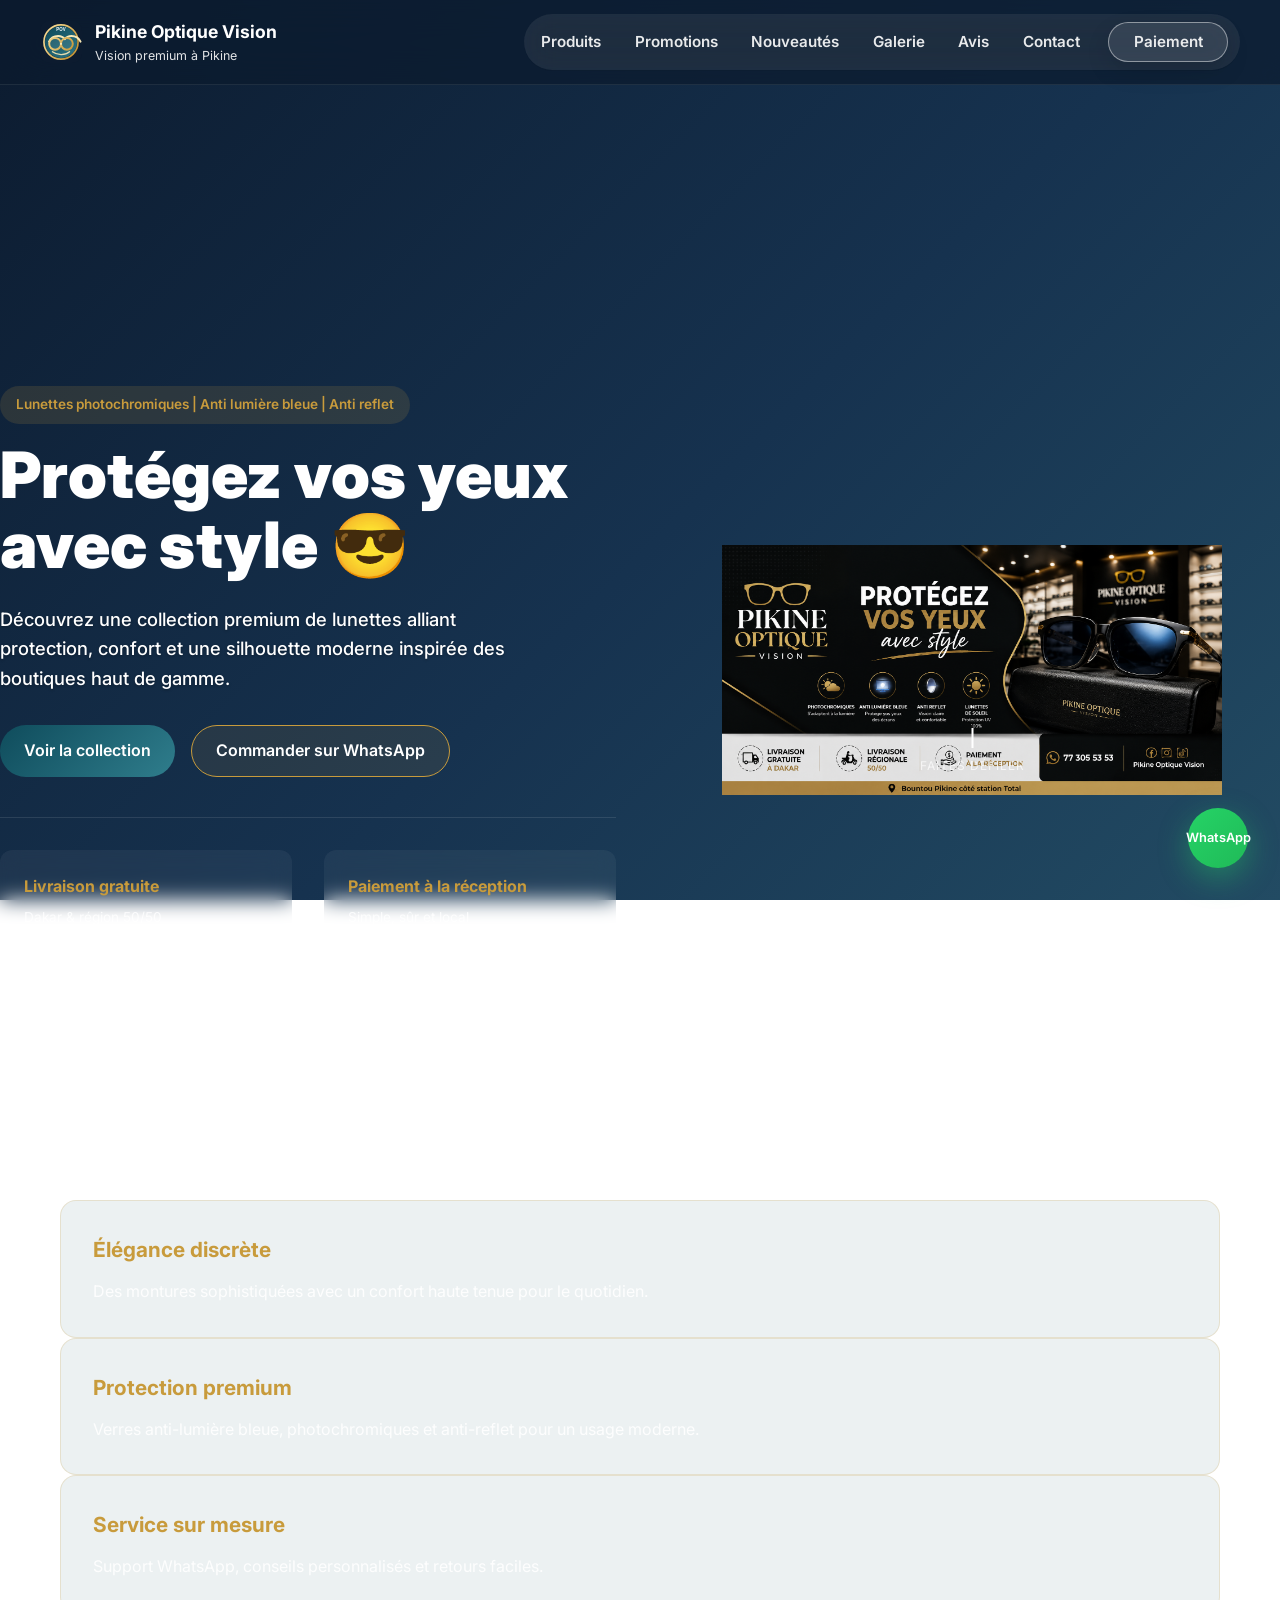
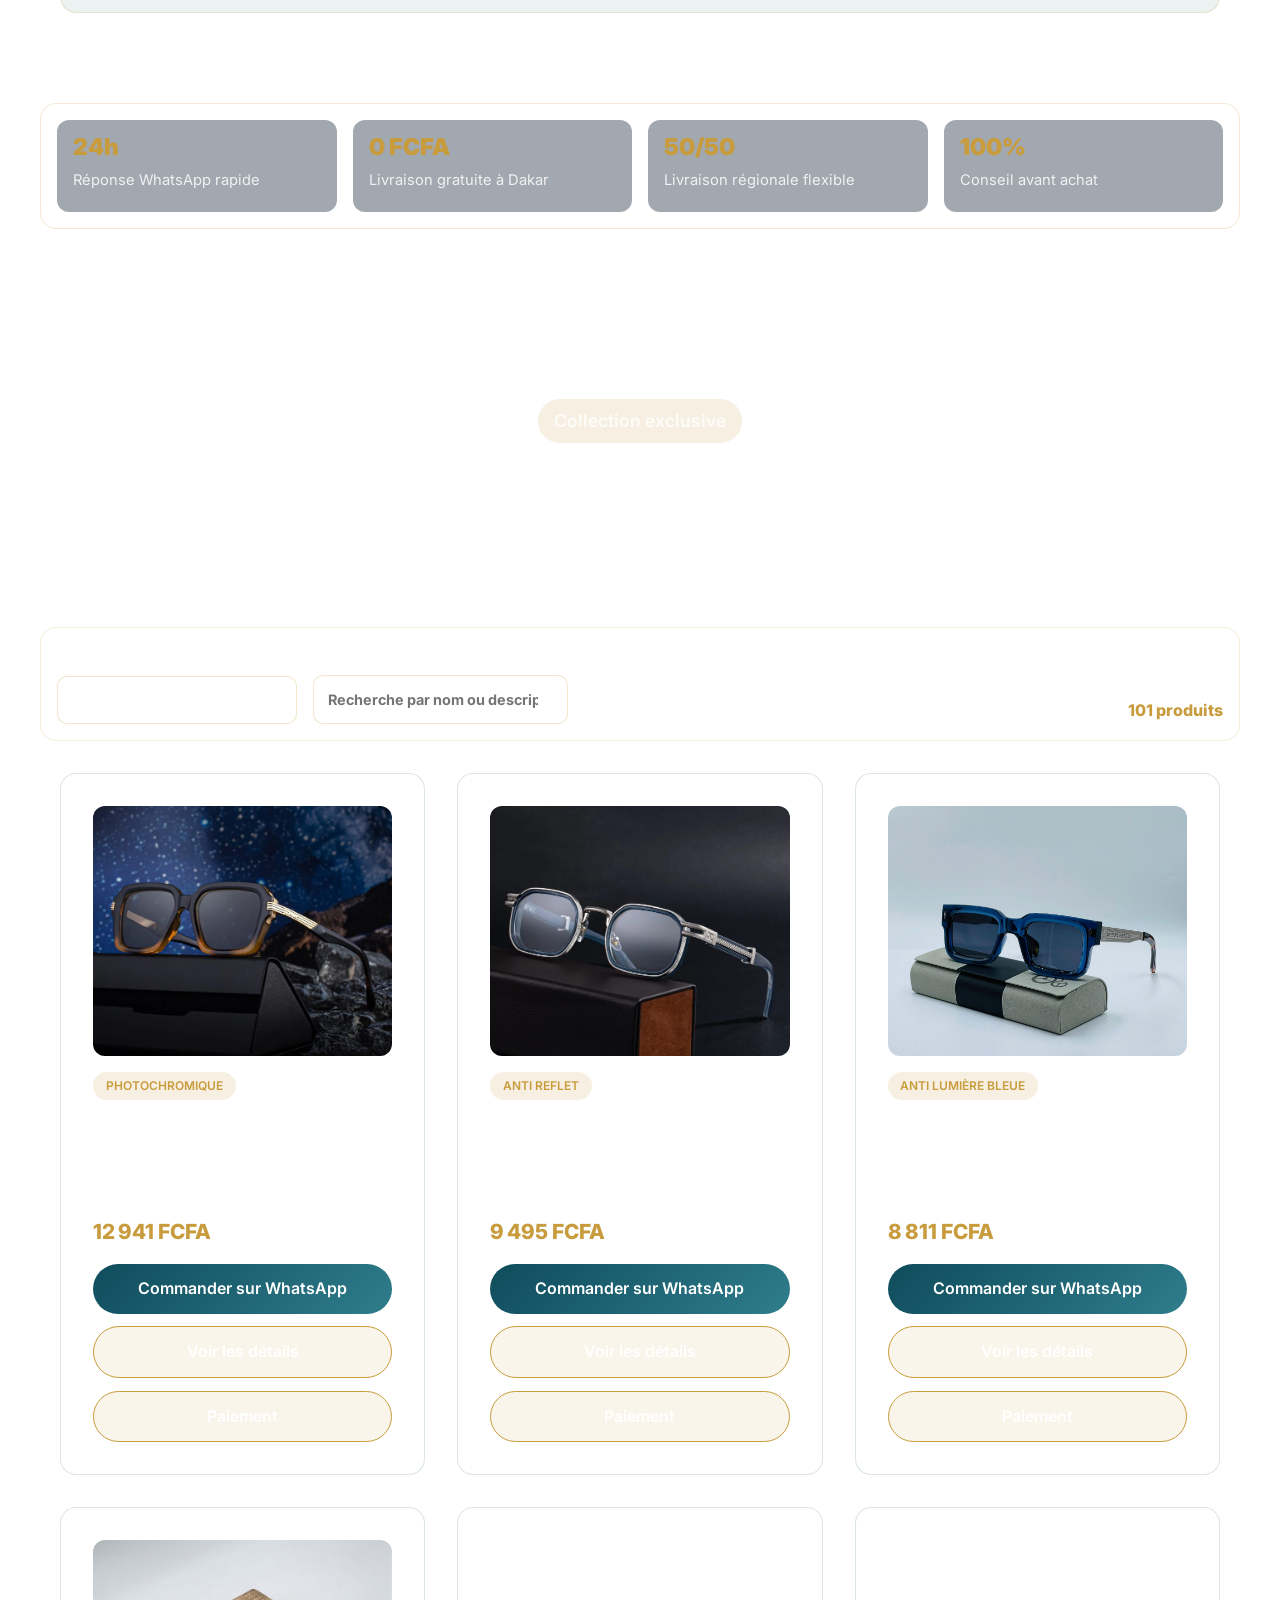
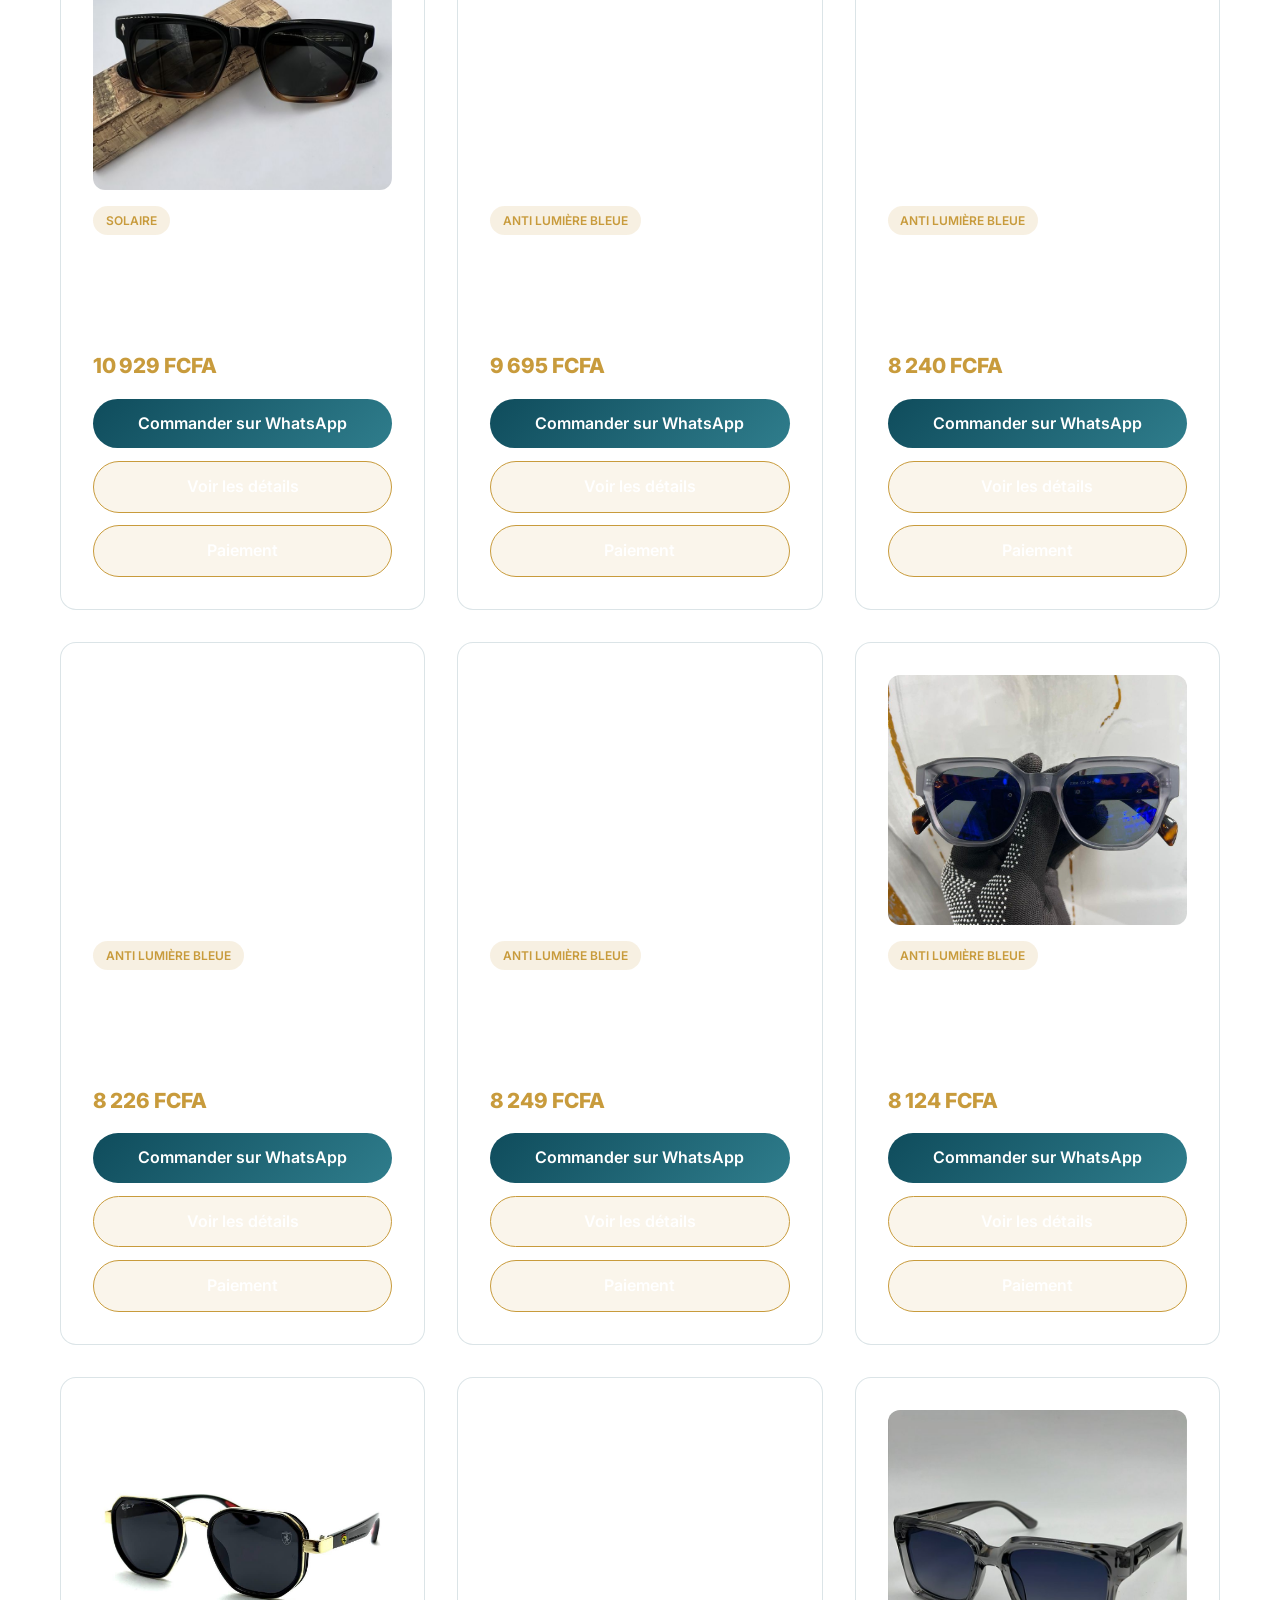
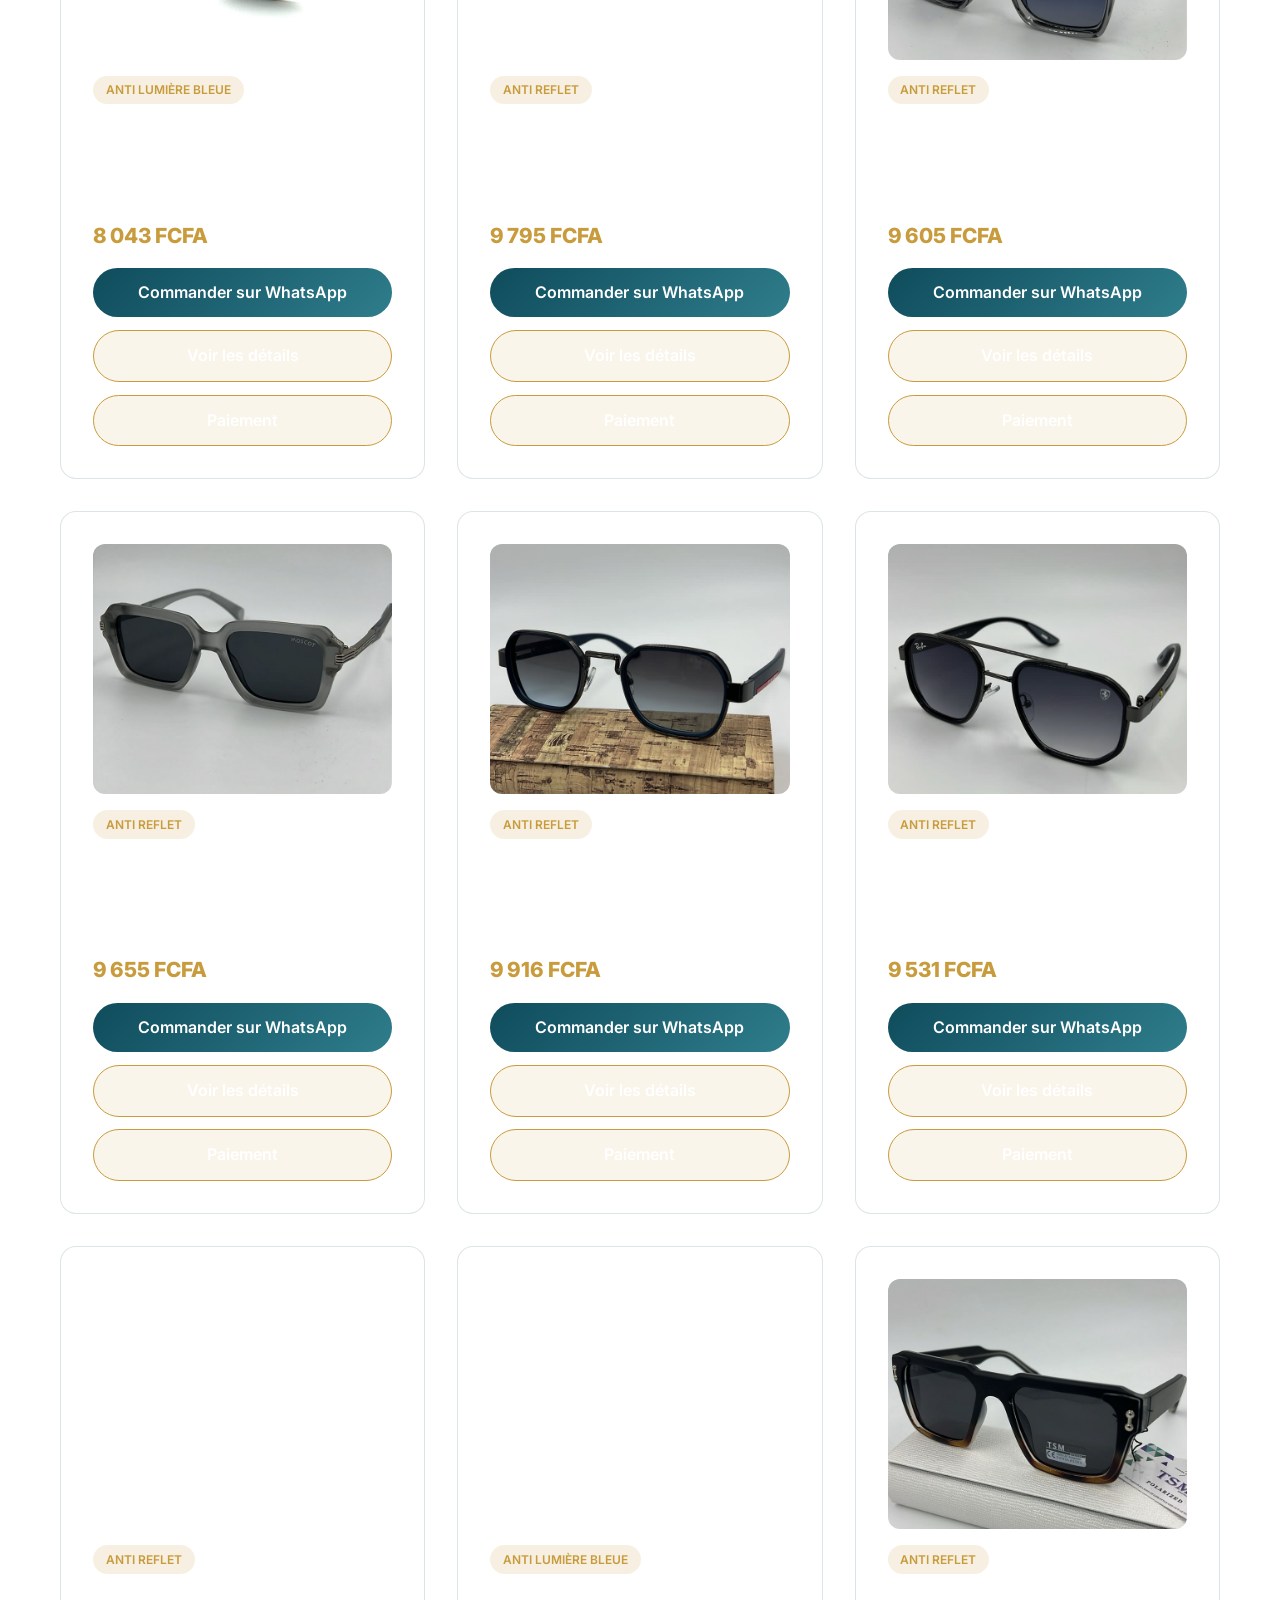
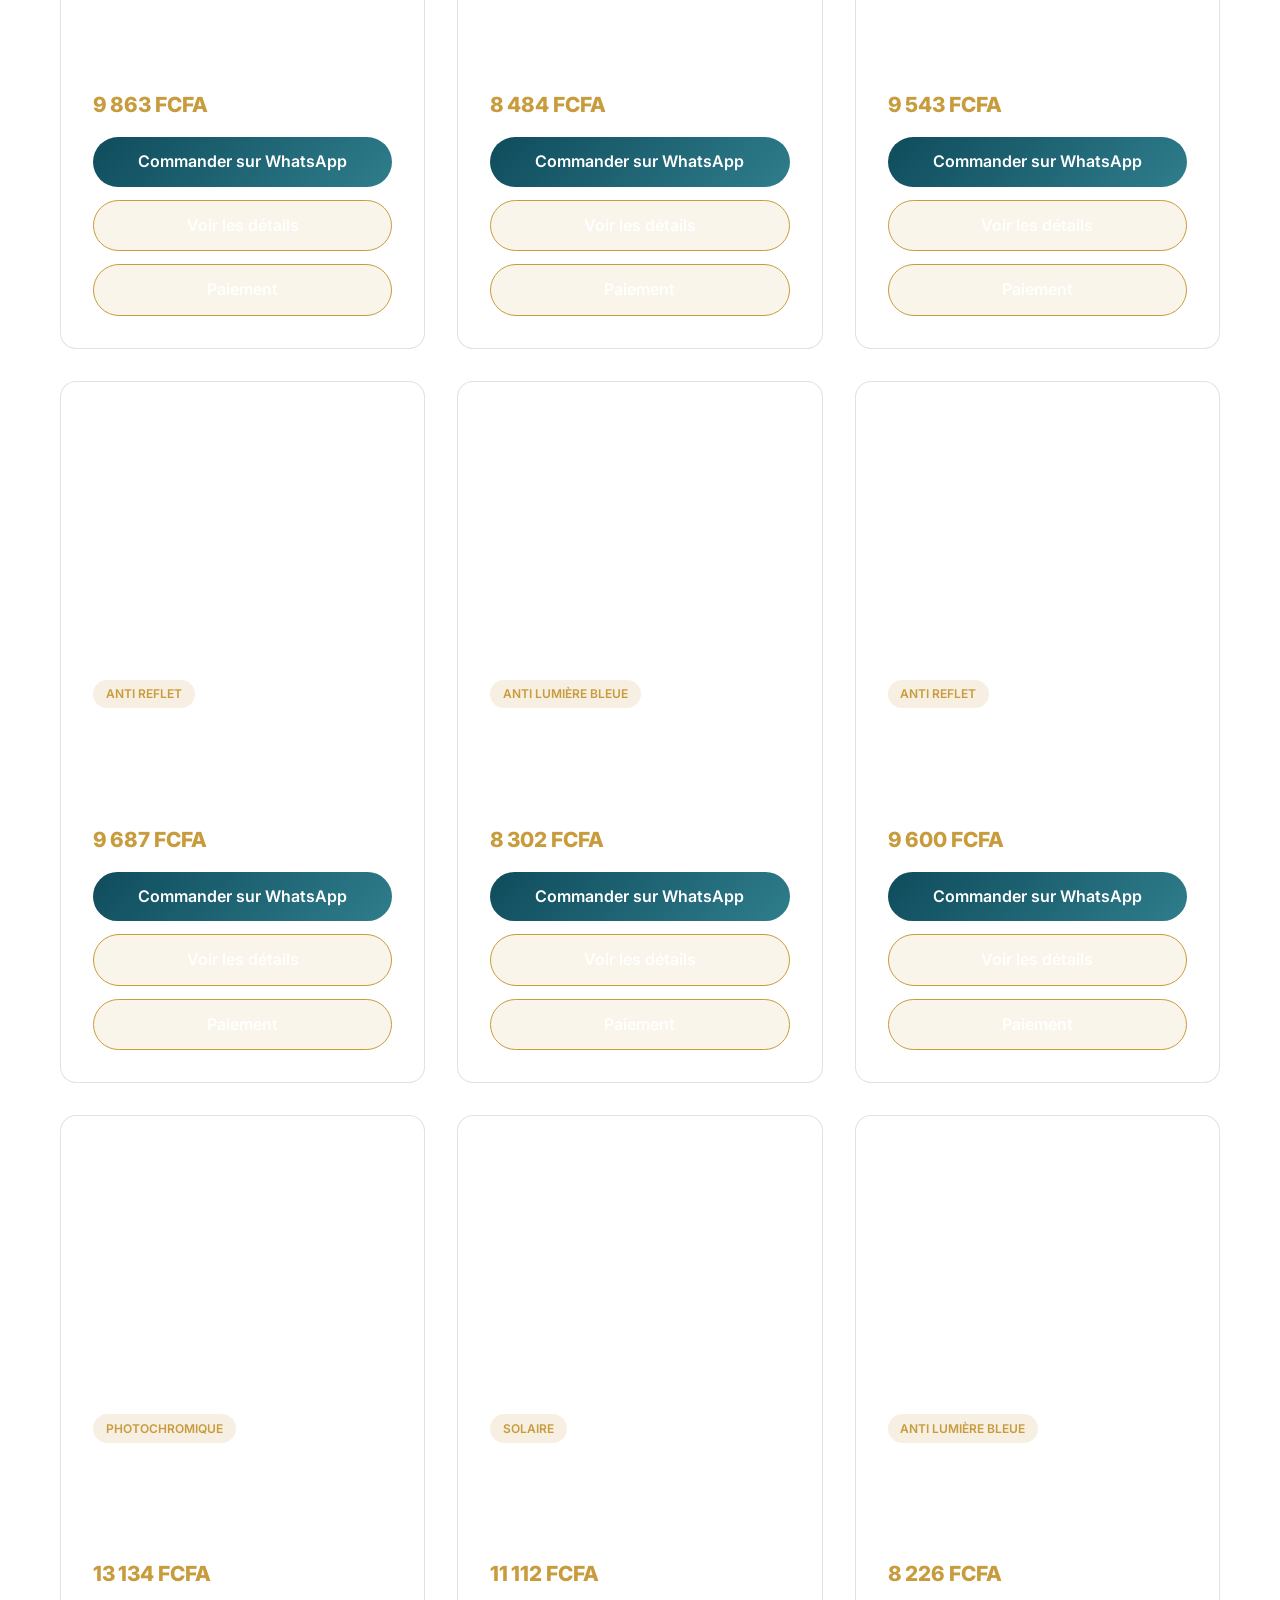
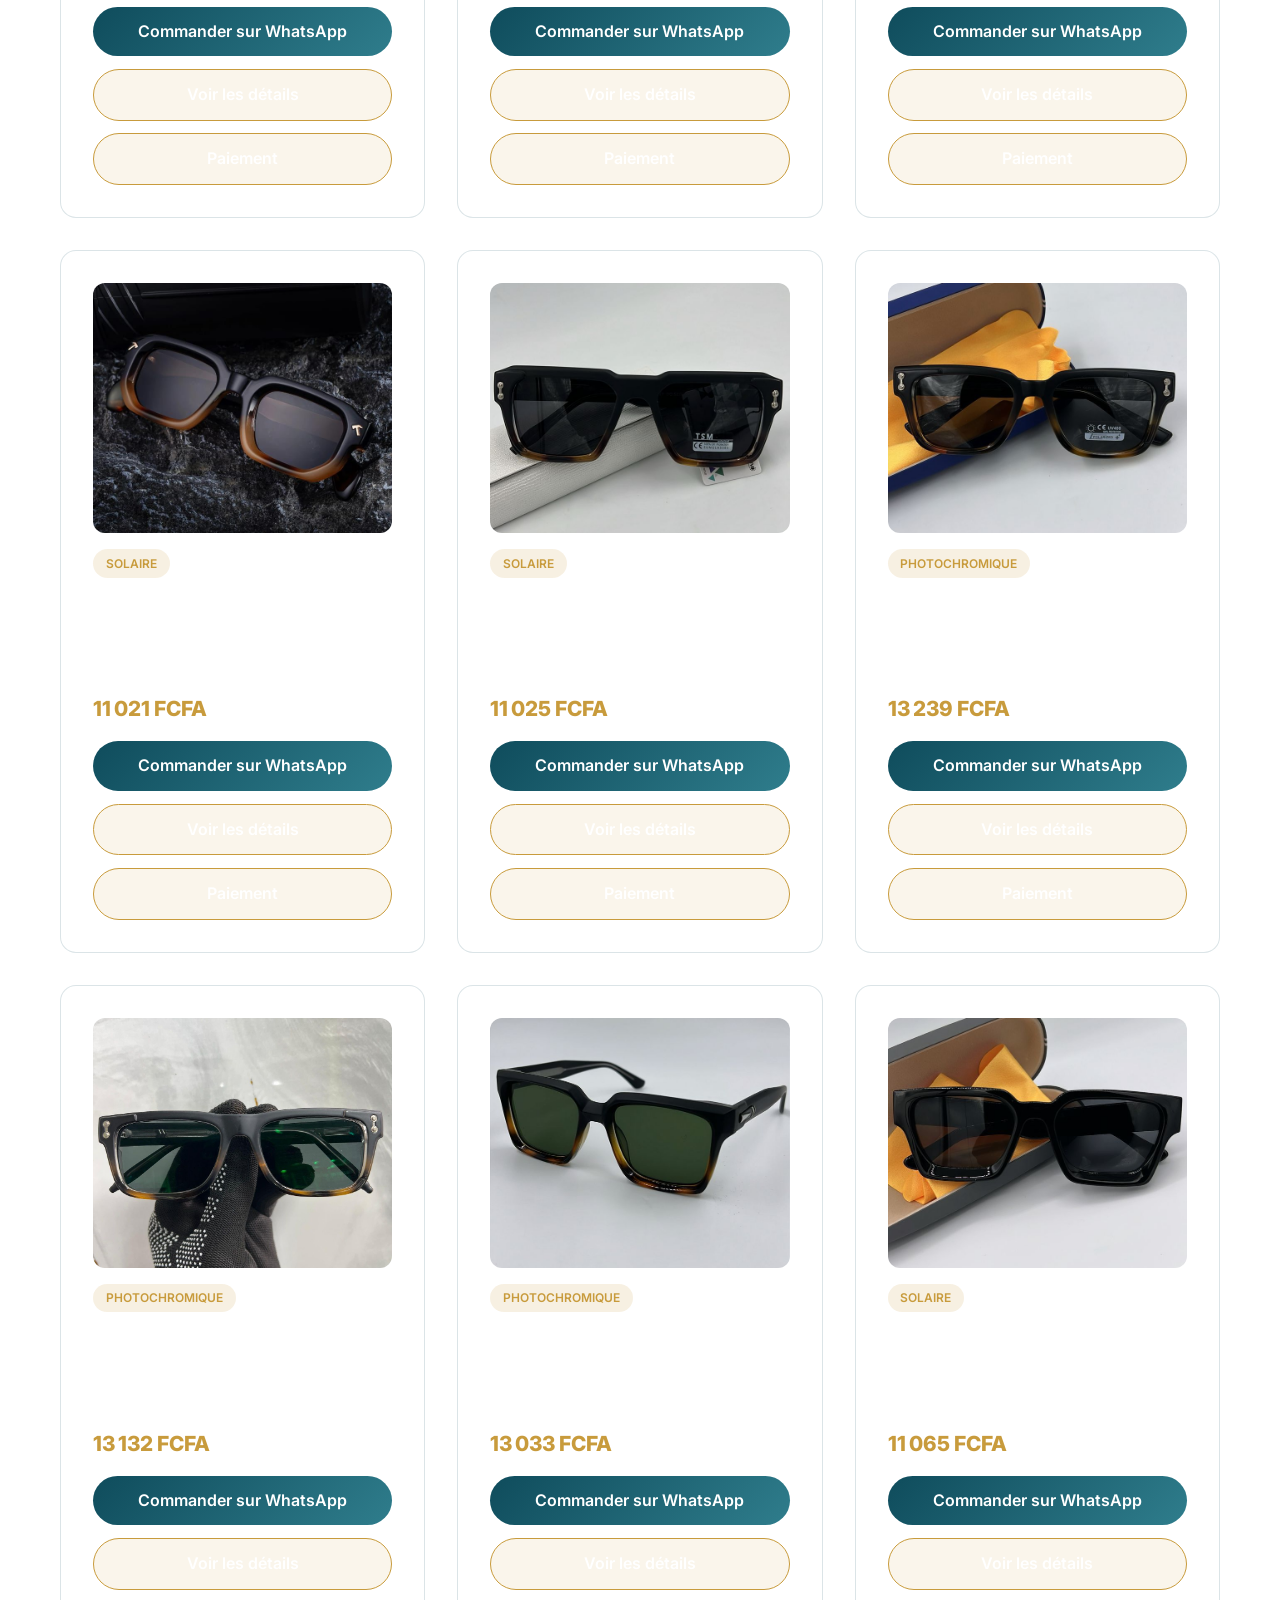
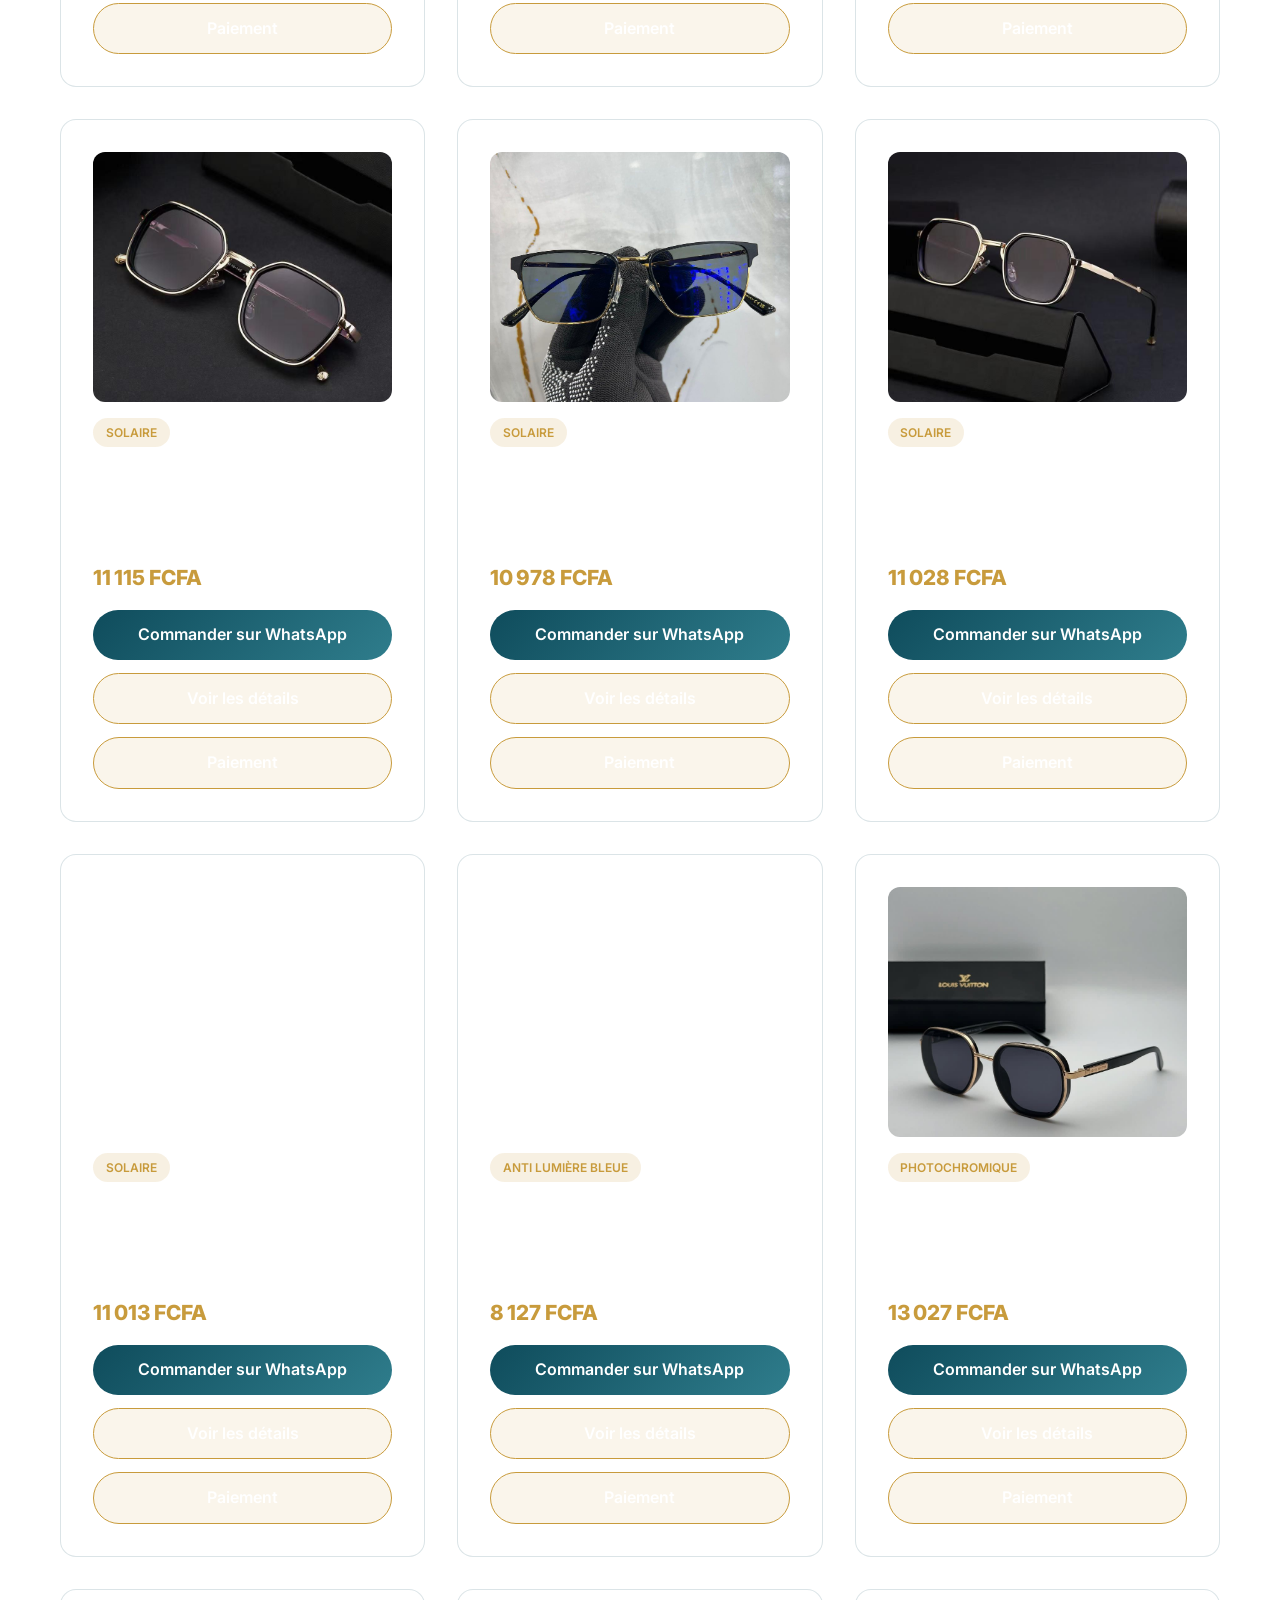
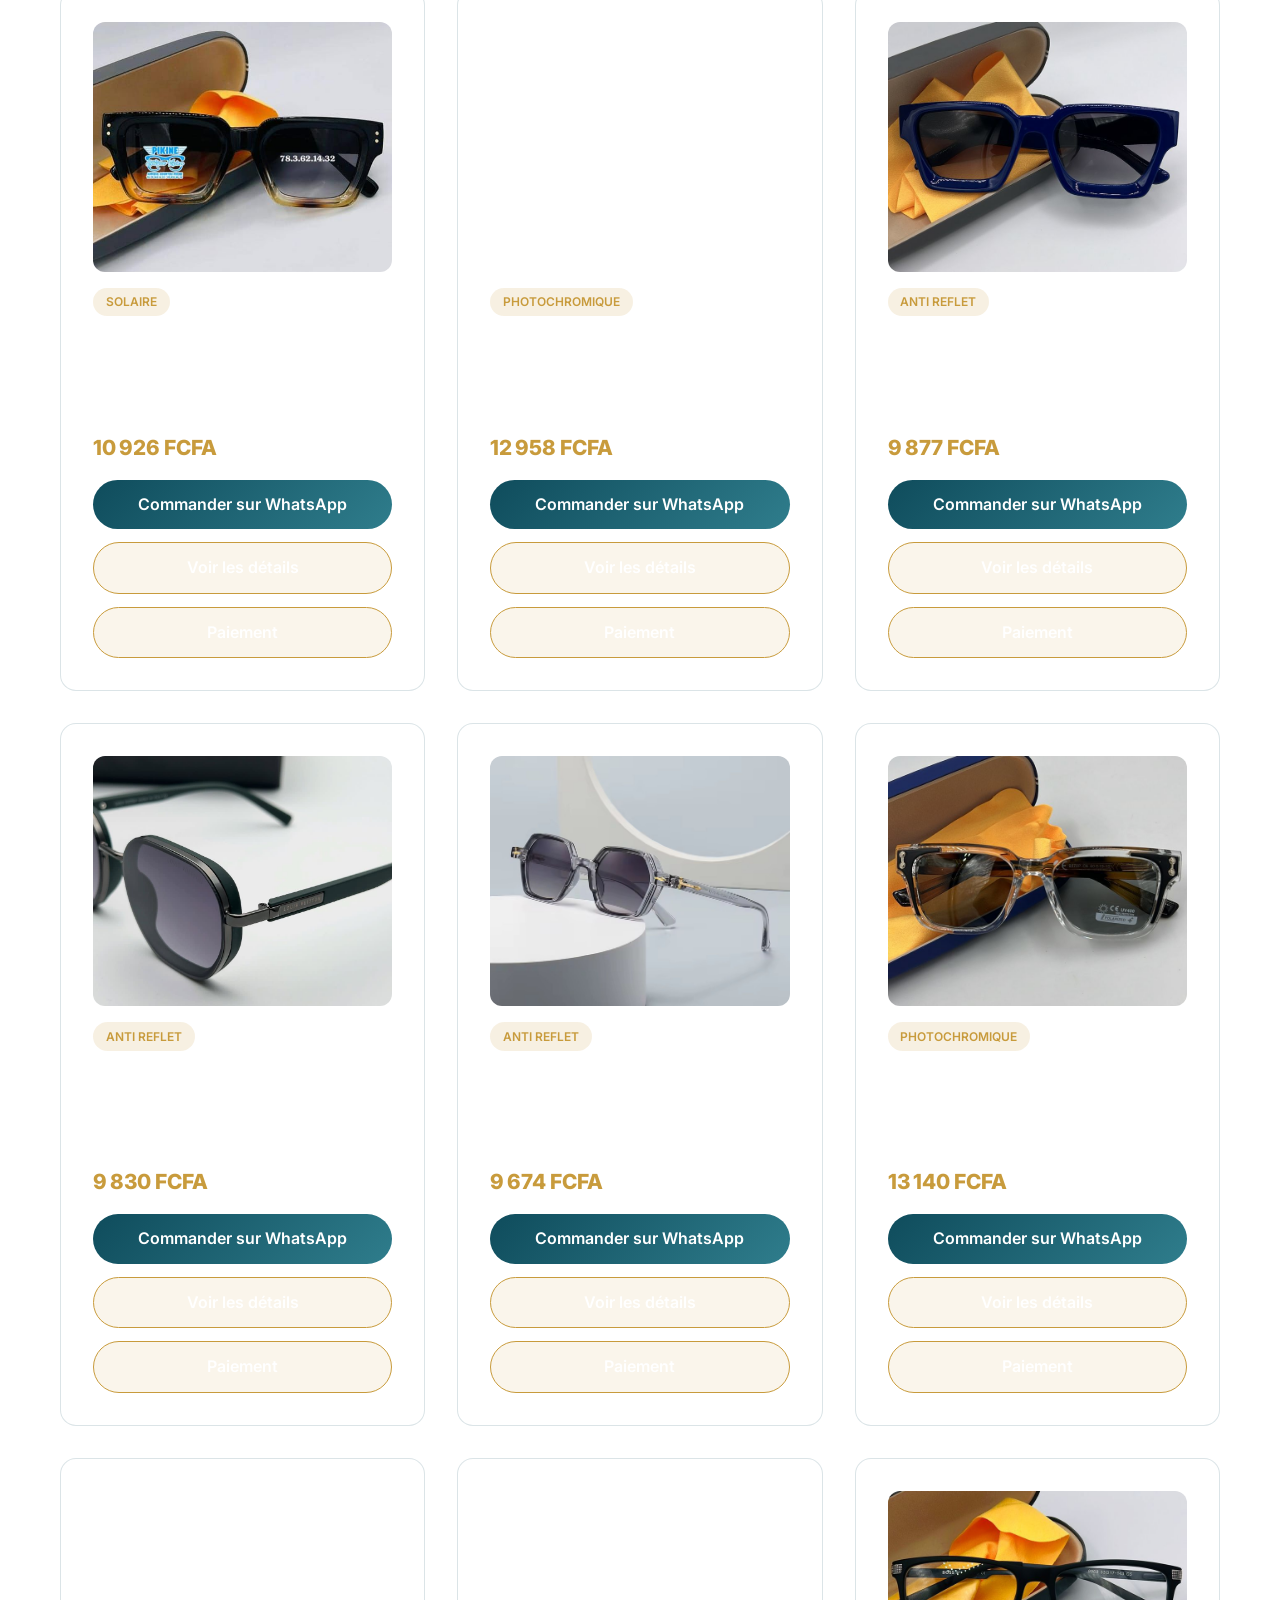
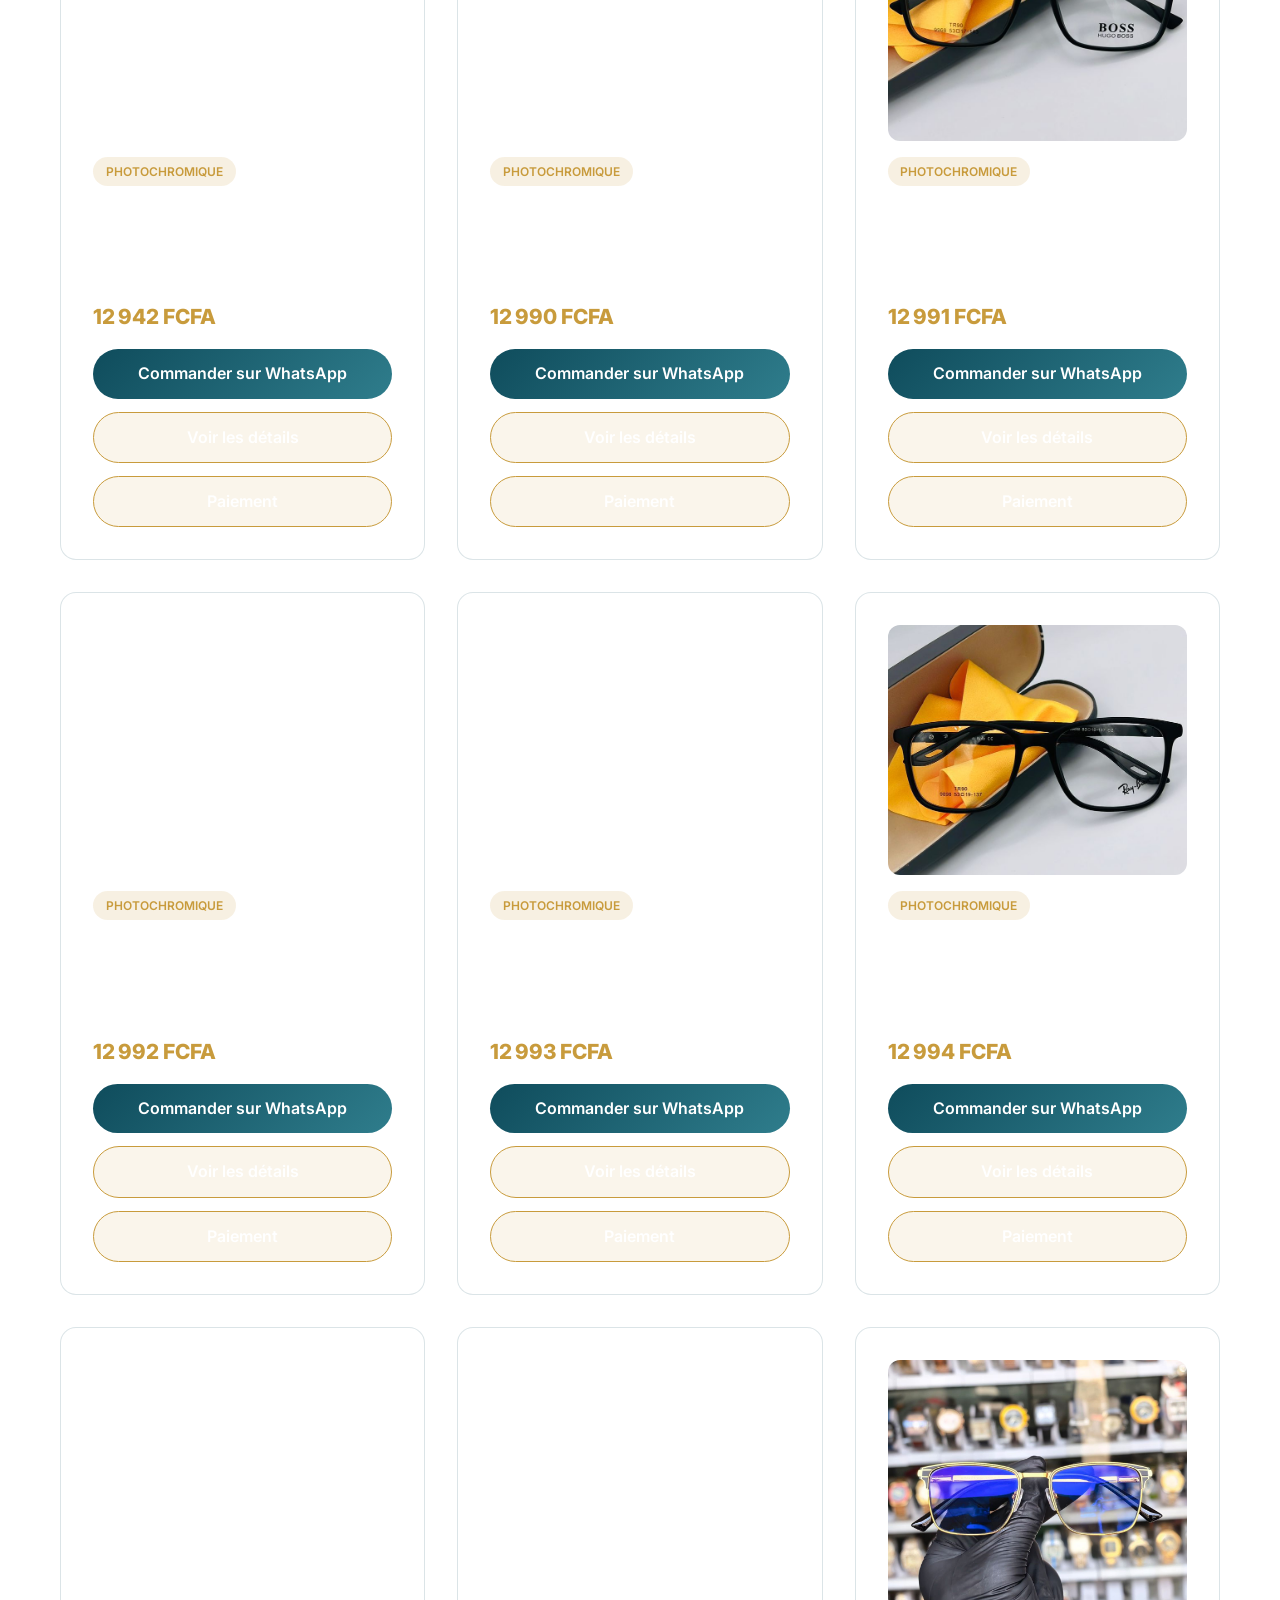
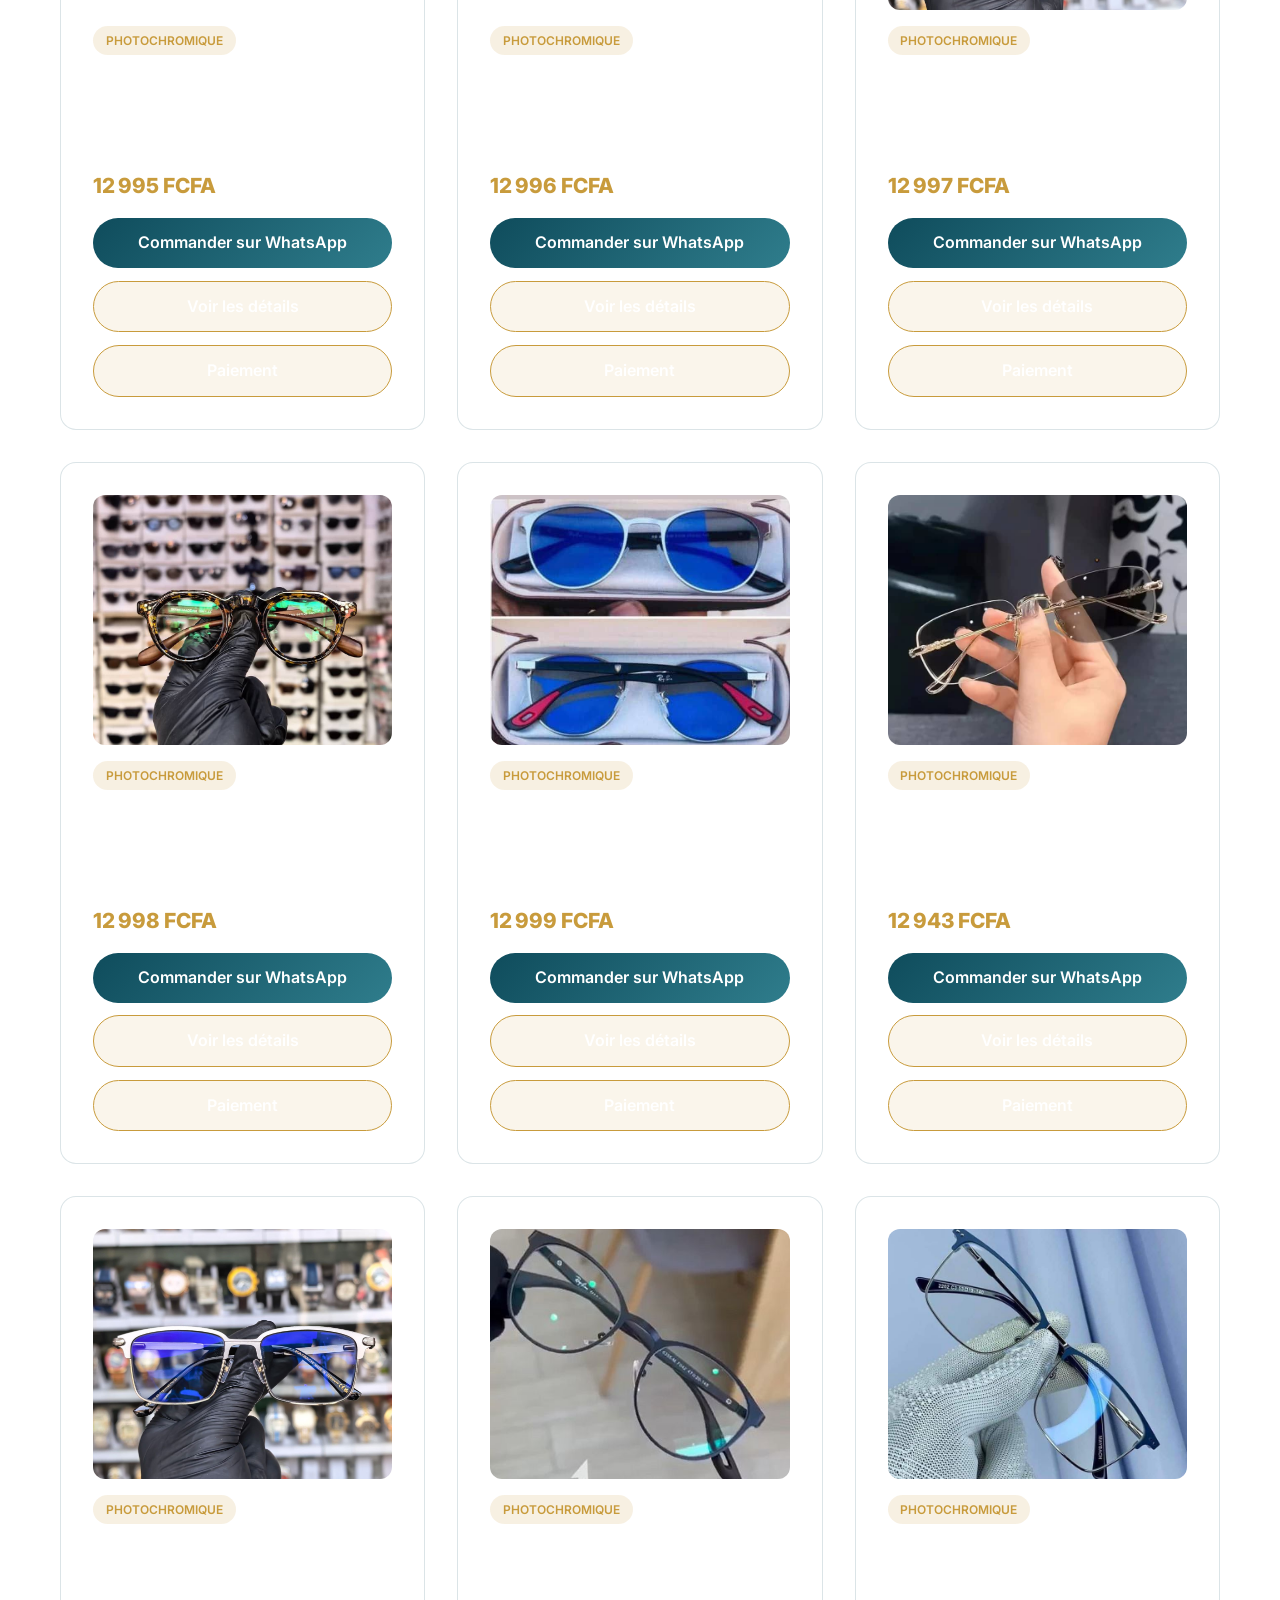
<file: index.html>
<!DOCTYPE html>
<html lang="fr" class="is-loading">
<head>
  <meta charset="UTF-8" />
  <meta name="viewport" content="width=device-width, initial-scale=1.0" />
  <title>Pikine Optique Vision | Lunettes photochromiques et anti-lumière bleue</title>
  <meta name="description" content="Pikine Optique Vision - Boutique premium de lunettes photochromiques, anti lumière bleue, anti reflet et solaire au Sénégal." />
  <link rel="icon" href="favicon.svg" type="image/svg+xml" />
  <link rel="preconnect" href="https://fonts.googleapis.com" />
  <link rel="preconnect" href="https://fonts.gstatic.com" crossorigin />
  <link href="https://fonts.googleapis.com/css2?family=Inter:wght@400;500;600;700;800&display=swap" rel="stylesheet" />
  <link rel="stylesheet" href="css/main.css?v=4" />
</head>
<body>
  <div class="loader-overlay" aria-hidden="true">
    <div class="loader-frame">
      <span class="loader-dot"></span>
      <p>Chargement de l'expérience premium...</p>
    </div>
  </div>

  <header class="site-header">
    <div class="container header-inner">
      <a class="brand" href="#home">
        <img src="assets/logos/logo-pikine-optique.svg" alt="Logo Pikine Optique Vision" />
        <div>
          <span>Pikine Optique Vision</span>
          <small>Vision premium à Pikine</small>
        </div>
      </a>
      <button class="menu-toggle" type="button" aria-label="Ouvrir le menu">
        <span></span>
        <span></span>
        <span></span>
      </button>
      <nav class="site-nav">
        <a href="#produits">Produits</a>
        <a href="#promotions">Promotions</a>
        <a href="#nouveautes">Nouveautés</a>
        <a href="#galerie">Galerie</a>
        <a href="#avis">Avis</a>
        <a href="#contact">Contact</a>
        <a class="btn btn-outline" href="paiement/index.html">Paiement</a>
      </nav>
    </div>
  </header>

  <main class="page-content">
    <section class="hero reveal" id="home">
      <div class="hero-copy">
        <span class="eyebrow">Lunettes photochromiques | Anti lumière bleue | Anti reflet</span>
        <h1>Protégez vos yeux avec style <span>😎</span></h1>
        <p>Découvrez une collection premium de lunettes alliant protection, confort et une silhouette moderne inspirée des boutiques haut de gamme.</p>
        <div class="hero-actions">
          <a class="btn btn-primary" href="#produits">Voir la collection</a>
          <a class="btn btn-secondary" href="https://wa.me/221778379457?text=Bonjour%20je%20viens%20de%20voir%20votre%20page%20et%20je%20souhaite%20avoir%20plus%20d'informations" target="_blank" rel="noreferrer">Commander sur WhatsApp</a>
        </div>
        <div class="hero-highlight">
          <div>
            <strong>Livraison gratuite</strong>
            <span>Dakar & région 50/50</span>
          </div>
          <div>
            <strong>Paiement à la réception</strong>
            <span>Simple, sûr et local</span>
          </div>
        </div>
      </div>
      <div class="hero-media">
        <div class="hero-media-deco"></div>
        <img src="assets/banners/banner-main1.png" alt="Lunettes premium Pikine Optique" decoding="async" fetchpriority="high" />
        <div class="hero-scroll">
          <span></span>
          <small>Faites défiler</small>
        </div>
      </div>
    </section>

    <section class="section feature-strip reveal">
      <div class="container feature-strip-grid">
        <article class="feature-card glass">
          <h3>Élégance discrète</h3>
          <p>Des montures sophistiquées avec un confort haute tenue pour le quotidien.</p>
        </article>
        <article class="feature-card glass">
          <h3>Protection premium</h3>
          <p>Verres anti-lumière bleue, photochromiques et anti-reflet pour un usage moderne.</p>
        </article>
        <article class="feature-card glass">
          <h3>Service sur mesure</h3>
          <p>Support WhatsApp, conseils personnalisés et retours faciles.</p>
        </article>
      </div>
    </section>

    <section class="service-metrics reveal" aria-label="Garanties Pikine Optique Vision">
      <div class="container service-metrics-grid">
        <div>
          <strong>24h</strong>
          <span>Réponse WhatsApp rapide</span>
        </div>
        <div>
          <strong>0 FCFA</strong>
          <span>Livraison gratuite à Dakar</span>
        </div>
        <div>
          <strong>50/50</strong>
          <span>Livraison régionale flexible</span>
        </div>
        <div>
          <strong>100%</strong>
          <span>Conseil avant achat</span>
        </div>
      </div>
    </section>

    <section class="section section-full" id="produits">
      <div class="container section-heading">
        <p class="section-label">Collection exclusive</p>
        <h2>Produits populaires</h2>
        <p>Faites votre choix parmi nos lunettes les plus recherchées, conçues pour le style et la protection.</p>
      </div>
      <div class="container product-toolbar reveal">
        <div class="filter-group">
          <label>
            Catégorie
            <select id="category-filter">
              <option value="all">Toutes</option>
              <option value="photochromique">Photochromique</option>
              <option value="anti-lumiere">Anti lumière bleue</option>
              <option value="anti-reflet">Anti reflet</option>
              <option value="solaire">Solaire</option>
            </select>
          </label>
          <label>
            Rechercher
            <input id="search-input" type="search" placeholder="Recherche par nom ou description..." />
          </label>
        </div>
        <div class="filter-summary" id="filter-count"></div>
      </div>
      <div id="product-grid" class="container product-grid reveal"></div>
    </section>

    <section class="section section-dark reveal" id="promotions">
      <div class="container section-heading">
        <p class="section-label">Offres limitées</p>
        <h2>Promotions exclusives</h2>
        <p>Profitez de réductions sélectionnées sur nos collections photochromiques et solaires.</p>
      </div>
      <div class="promotion-grid container">
        <article class="promo-card glass gold-card">
          <h3>-20% sur la collection photochromique</h3>
          <p>Produits intelligents qui s'adaptent automatiquement à la luminosité.</p>
        </article>
        <article class="promo-card glass">
          <h3>Kit d'entretien offert</h3>
          <p>Boîtier et produit de nettoyage offerts pour chaque paire commandée.</p>
        </article>
      </div>
    </section>

    <section class="section section-full reveal" id="nouveautes">
      <div class="container section-heading">
        <p class="section-label">Nouveauté</p>
        <h2>Dernières tendances</h2>
        <p>Nos nouveaux modèles allient technologie et design contemporain pour un rendu ultra-chic.</p>
      </div>
      <div class="new-grid container" id="new-products"></div>
    </section>

    <section class="section section-gallery reveal" id="galerie">
      <div class="container section-heading">
        <p class="section-label">Galerie premium</p>
        <h2>Inspiration visuelle</h2>
        <p>Explorez une sélection d'images raffinées qui mettent en valeur nos montures.</p>
      </div>
      <div class="gallery-grid container">
        <article class="gallery-item">
          <img src="assets/products/banner-luxury-space.jpeg" alt="Galerie lunette premium 1" loading="lazy" />
          <div class="gallery-overlay">
            <h3>Space Edition</h3>
            <span>Lunettes photochromiques</span>
          </div>
        </article>
        <article class="gallery-item">
          <img src="assets/products/lunette-black-style.jpeg" alt="Galerie lunette premium 2" loading="lazy" />
          <div class="gallery-overlay">
            <h3>Black Style</h3>
            <span>Protection solaire</span>
          </div>
        </article>
        <article class="gallery-item">
          <img src="assets/products/lunette-anti-lumiere-bleue.jpg" alt="Galerie lunette premium 3" loading="lazy" />
          <div class="gallery-overlay">
            <h3>Blue Guard</h3>
            <span>Anti lumière bleue</span>
          </div>
        </article>
        <article class="gallery-item">
          <img src="assets/products/banner-premium-black.jpeg" alt="Galerie lunette premium 4" loading="lazy" />
          <div class="gallery-overlay">
            <h3>Premium Black</h3>
            <span>Anti reflet</span>
          </div>
        </article>
      </div>
    </section>

    <section class="section section-testimonials reveal" id="avis">
      <div class="container section-heading">
        <p class="section-label">Clients satisfaits</p>
        <h2>Avis clients</h2>
        <p>Nos clients recommandent Pikine Optique Vision pour son service et la qualité des modèles.</p>
      </div>
      <div class="container testimonial-grid" id="testimonial-grid"></div>
    </section>

    <section class="section section-contact reveal" id="contact">
      <div class="container section-heading">
        <p class="section-label">Contact premium</p>
        <h2>Parlons de votre prochaine paire</h2>
        <p>Besoin d'un conseil sur une monture ou une protection spéciale ? Nous sommes là pour vous.</p>
      </div>
      <div class="container contact-grid">
        <div class="contact-panel glass">
          <span class="eyebrow">Pikine Optique Vision</span>
          <h3>Bountou Pikine côté station Total</h3>
          <p>Livraison gratuite à Dakar · Livraison régionale 50/50 · Paiement à la réception.</p>
          <div class="contact-details">
            <div>
              <strong>WhatsApp</strong>
              <a href="https://wa.me/221778379457?text=Bonjour%20je%20viens%20de%20voir%20votre%20page%20et%20je%20souhaite%20avoir%20plus%20d'informations" target="_blank" rel="noreferrer">+221 77 837 9457</a>
            </div>
            <div>
              <strong>Email</strong>
              <a href="mailto:contact@pikineoptique.sn">contact@pikineoptique.sn</a>
            </div>
          </div>
          <div class="social-links">
            <a href="https://www.facebook.com/search/top?q=Pikine%20Optique%20Vision" target="_blank" rel="noreferrer" aria-label="Facebook">Facebook</a>
            <a href="https://www.instagram.com/explore/search/keyword/?q=Pikine%20Optique%20Vision" target="_blank" rel="noreferrer" aria-label="Instagram">Instagram</a>
            <a href="https://www.tiktok.com/search?q=Pikine%20Optique%20Vision" target="_blank" rel="noreferrer" aria-label="TikTok">TikTok</a>
            <a href="https://www.google.com/maps/search/?api=1&query=Bountou%20Pikine%20station%20Total" target="_blank" rel="noreferrer" aria-label="Google Maps">Google Maps</a>
          </div>
        </div>
        <form id="contact-form" class="contact-form glass" action="#" method="post">
          <div class="form-grid">
            <label>
              Votre nom
              <input id="contact-name" name="name" type="text" placeholder="Nom complet" required />
            </label>
            <label>
              Email
              <input id="contact-email" name="email" type="email" placeholder="email@exemple.com" required />
            </label>
            <label>
              Téléphone
              <input id="contact-phone" name="phone" type="tel" placeholder="+221 77 712 3456" required />
            </label>
            <label>
              Sujet
              <input id="contact-subject" name="subject" type="text" placeholder="Demande de montage, disponibilité..." required />
            </label>
            <label class="full-width">
              Message
              <textarea id="contact-message" name="message" rows="5" placeholder="Écrivez votre message ici..." required></textarea>
            </label>
          </div>
          <button class="btn btn-primary" type="submit">Envoyer le message</button>
          <p id="contact-feedback" class="contact-feedback" aria-live="polite"></p>
        </form>
      </div>
    </section>
  </main>

  <a class="whatsapp-fab" href="https://wa.me/221778379457?text=Bonjour%20je%20viens%20de%20voir%20votre%20page%20et%20je%20souhaite%20avoir%20plus%20d'informations" id="whatsapp-fab" aria-label="Contacter sur WhatsApp">
    <span>WhatsApp</span>
  </a>

  <footer class="site-footer">
    <div class="container footer-inner">
      <div>
        <p>© 2026 Pikine Optique Vision. Tous droits réservés.</p>
        <p class="footer-signature">Conception : Mouhsine Abdallah Babacar Diao (MABD) 778379457</p>
      </div>
      <a class="footer-link" href="administration/index.html">Espace Administration</a>
    </div>
  </footer>

  <script src="js/config.js?v=4"></script>
  <script src="js/data.js?v=4"></script>
  <script src="js/main.js?v=4"></script>
</body>
</html>
</file>
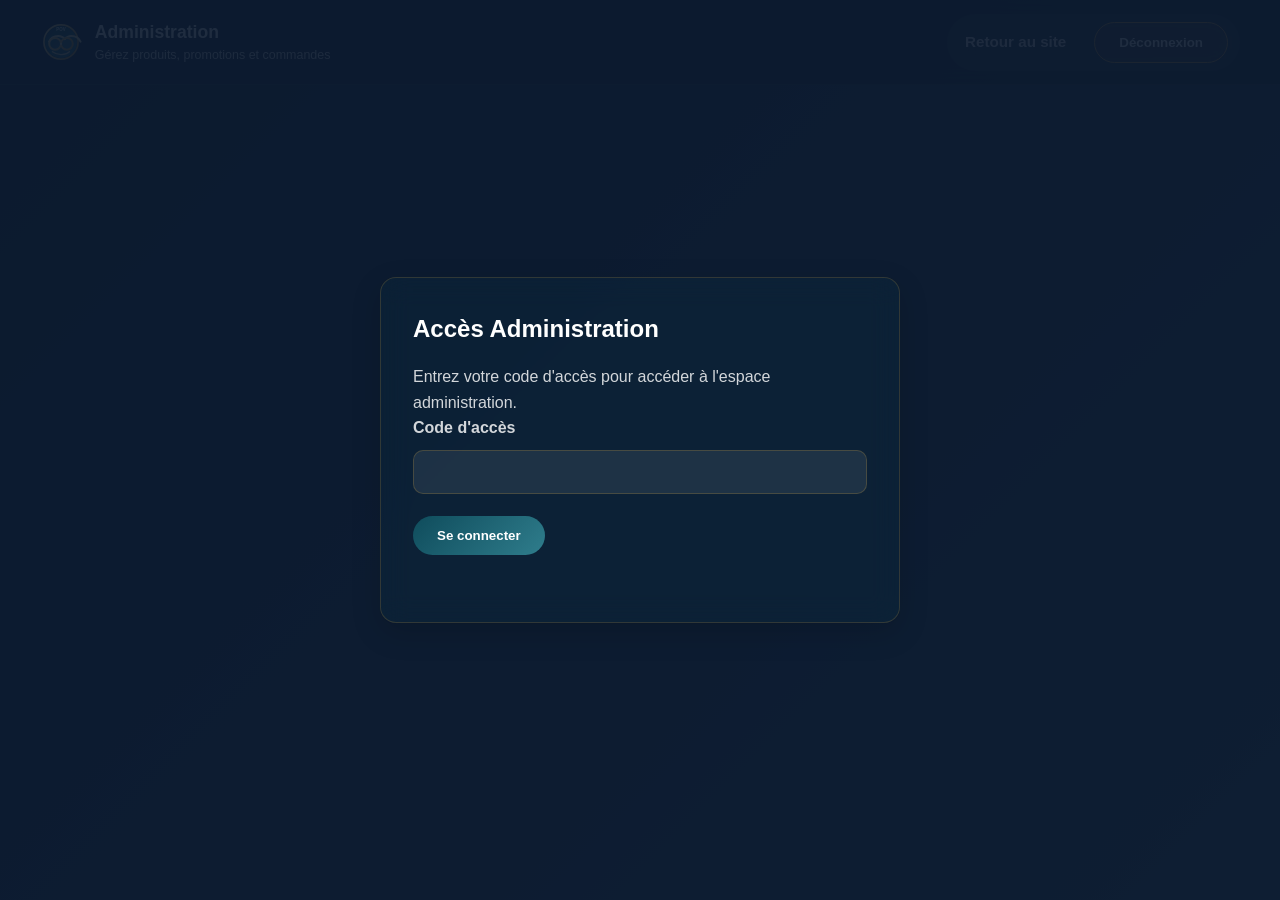
<file: administration/index.html>
<!DOCTYPE html>
<html lang="fr">
<head>
  <meta charset="UTF-8" />
  <meta name="viewport" content="width=device-width, initial-scale=1.0" />
  <title>Admin | Pikine Optique Vision</title>
  <link rel="icon" href="../favicon.svg" type="image/svg+xml" />
  <link rel="stylesheet" href="../css/style.css?v=4" />
</head>
<body>
  <header class="site-header admin-header">
    <div class="container header-inner">
      <a class="brand" href="../index.html">
        <img src="../assets/logos/logo-pikine-optique.svg" alt="Pikine Optique Vision" />
        <div>
          <span>Administration</span>
          <small>Gérez produits, promotions et commandes</small>
        </div>
      </a>
      <nav class="site-nav">
        <a href="../index.html">Retour au site</a>
        <button class="btn btn-secondary" id="logout-button" type="button">Déconnexion</button>
      </nav>
    </div>
  </header>

  <div id="admin-auth-overlay" class="admin-auth-overlay">
    <div class="admin-auth-card">
      <h2>Accès Administration</h2>
      <p>Entrez votre code d'accès pour accéder à l'espace administration.</p>
      <form id="admin-login-form">
        <label>
          Code d'accès
          <input type="password" id="admin-password" required />
        </label>
        <div class="form-actions">
          <button class="btn btn-primary" type="submit">Se connecter</button>
        </div>
        <p id="admin-login-error" class="admin-error"></p>
      </form>
    </div>
  </div>

  <main class="admin-panel container hidden">
    <section class="admin-dashboard" aria-label="Résumé de l'administration">
      <article>
        <span>Produits</span>
        <strong id="admin-products-count">0</strong>
      </article>
      <article>
        <span>Commandes</span>
        <strong id="admin-orders-count">0</strong>
      </article>
      <article>
        <span>Contacts</span>
        <strong id="admin-contacts-count">0</strong>
      </article>
    </section>

    <section class="admin-card">
      <h2>Ajouter / modifier un produit</h2>
      <form id="product-form">
        <div class="form-grid">
          <label>
            Nom du produit
            <input type="text" id="product-name" required />
          </label>
          <label>
            Prix (FCFA)
            <input type="number" id="product-price" min="0" required />
          </label>
          <label>
            Disponibilité
            <select id="product-stock">
              <option value="En stock">En stock</option>
              <option value="Stock limité">Stock limité</option>
              <option value="En rupture">En rupture</option>
            </select>
          </label>
          <label>
            Catégorie
            <select id="product-category">
              <option value="photochromique">Photochromique</option>
              <option value="anti-lumiere">Anti lumière bleue</option>
              <option value="anti-reflet">Anti reflet</option>
              <option value="solaire">Solaire</option>
            </select>
          </label>
          <label>
            Image principale
            <input type="text" id="product-image" placeholder="assets/products/nom-image.jpg" required />
          </label>
          <label>
            Description
            <textarea id="product-description" rows="4" required></textarea>
          </label>
        </div>
        <div class="form-actions">
          <button class="btn btn-primary" type="submit">Enregistrer</button>
          <button class="btn btn-secondary" type="button" id="clear-form">Réinitialiser</button>
        </div>
      </form>
    </section>

    <section class="admin-card admin-listing">
      <h2>Produits</h2>
      <div id="product-list"></div>
    </section>

    <section class="admin-card admin-listing">
      <h2>Commandes</h2>
      <div id="orders-list"></div>
    </section>

    <section class="admin-card admin-listing">
      <h2>Demandes de contact</h2>
      <div id="contact-requests-list"></div>
    </section>
  </main>

  <script src="../js/config.js"></script>
  <script src="../js/data.js"></script>
  <script src="../js/admin.js"></script>
</body>
</html>
</file>
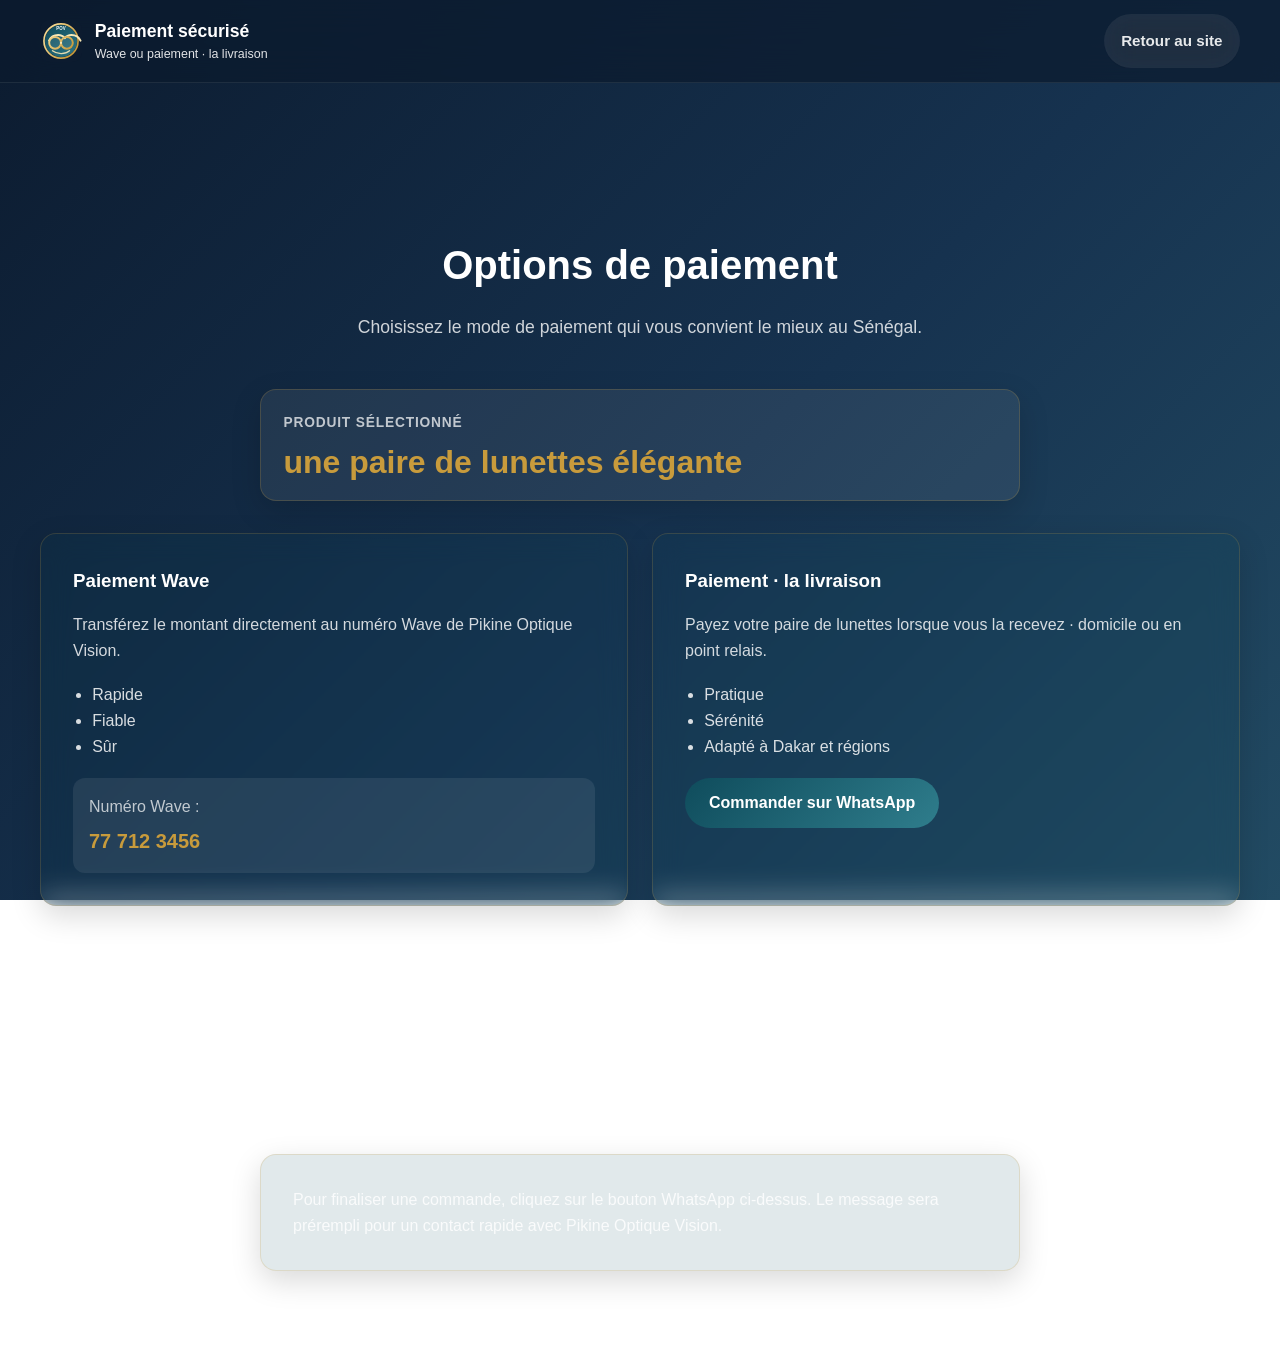
<file: paiement/index.html>
<!DOCTYPE html>
<html lang="fr">
<head>
  <meta charset="UTF-8" />
  <meta name="viewport" content="width=device-width, initial-scale=1.0" />
  <title>Paiement | Pikine Optique Vision</title>
  <link rel="icon" href="../favicon.svg" type="image/svg+xml" />
  <link rel="stylesheet" href="../css/style.css?v=4" />
</head>
<body>
  <header class="site-header">
    <div class="container header-inner">
      <a class="brand" href="../index.html">
        <img src="../assets/logos/logo-pikine-optique.svg" alt="Pikine Optique Vision" />
        <div>
          <span>Paiement sécurisé</span>
          <small>Wave ou paiement · la livraison</small>
        </div>
      </a>
      <nav class="site-nav">
        <a href="../index.html">Retour au site</a>
      </nav>
    </div>
  </header>

  <main class="container section payment-page">
    <section class="section-heading">
      <h2>Options de paiement</h2>
      <p>Choisissez le mode de paiement qui vous convient le mieux au Sénégal.</p>
    </section>

    <section class="payment-summary" aria-live="polite">
      <span>Produit sélectionné</span>
      <strong id="payment-product-name">Une paire de lunettes élégante</strong>
    </section>

    <div class="payment-grid">
      <article class="payment-card">
        <h3>Paiement Wave</h3>
        <p>Transférez le montant directement au numéro Wave de Pikine Optique Vision.</p>
        <ul>
          <li>Rapide</li>
          <li>Fiable</li>
          <li>Sûr</li>
        </ul>
        <div class="payment-detail">
          <span>Numéro Wave :</span>
          <strong>77 712 3456</strong>
        </div>
      </article>

      <article class="payment-card gold-card">
        <h3>Paiement · la livraison</h3>
        <p>Payez votre paire de lunettes lorsque vous la recevez · domicile ou en point relais.</p>
        <ul>
          <li>Pratique</li>
          <li>Sérénité</li>
          <li>Adapté à Dakar et régions</li>
        </ul>
        <a class="btn btn-primary" id="order-whatsapp" href="https://wa.me/221778379457?text=Bonjour%20je%20viens%20de%20voir%20votre%20page%20et%20je%20souhaite%20avoir%20plus%20d'informations">Commander sur WhatsApp</a>
      </article>
    </div>

    <section class="payment-details">
      <div class="section-heading">
        <h2>Livraison</h2>
        <p>Livraison gratuite à Dakar / Livraison régionale disponible (50/50) / Paiement à la réception disponible.</p>
      </div>
      <div class="payment-note">
        <p>Pour finaliser une commande, cliquez sur le bouton WhatsApp ci-dessus. Le message sera prérempli pour un contact rapide avec Pikine Optique Vision.</p>
      </div>
    </section>
  </main>

  <script src="../js/config.js"></script>
  <script>
    const orderButton = document.getElementById('order-whatsapp');
    const query = new URLSearchParams(window.location.search);
    const product = query.get('product') || 'une paire de lunettes élégante';
    const productName = document.getElementById('payment-product-name');
    if (productName) productName.textContent = product;
    const message = `Bonjour ${SITE_CONFIG.sellerName}\nJe suis intéressé par cette paire de lunettes : ${product}`;
    orderButton.href = `https://wa.me/${SITE_CONFIG.whatsappNumber}?text=${encodeURIComponent(message)}`;
  </script>
</body>
</html>
</file>
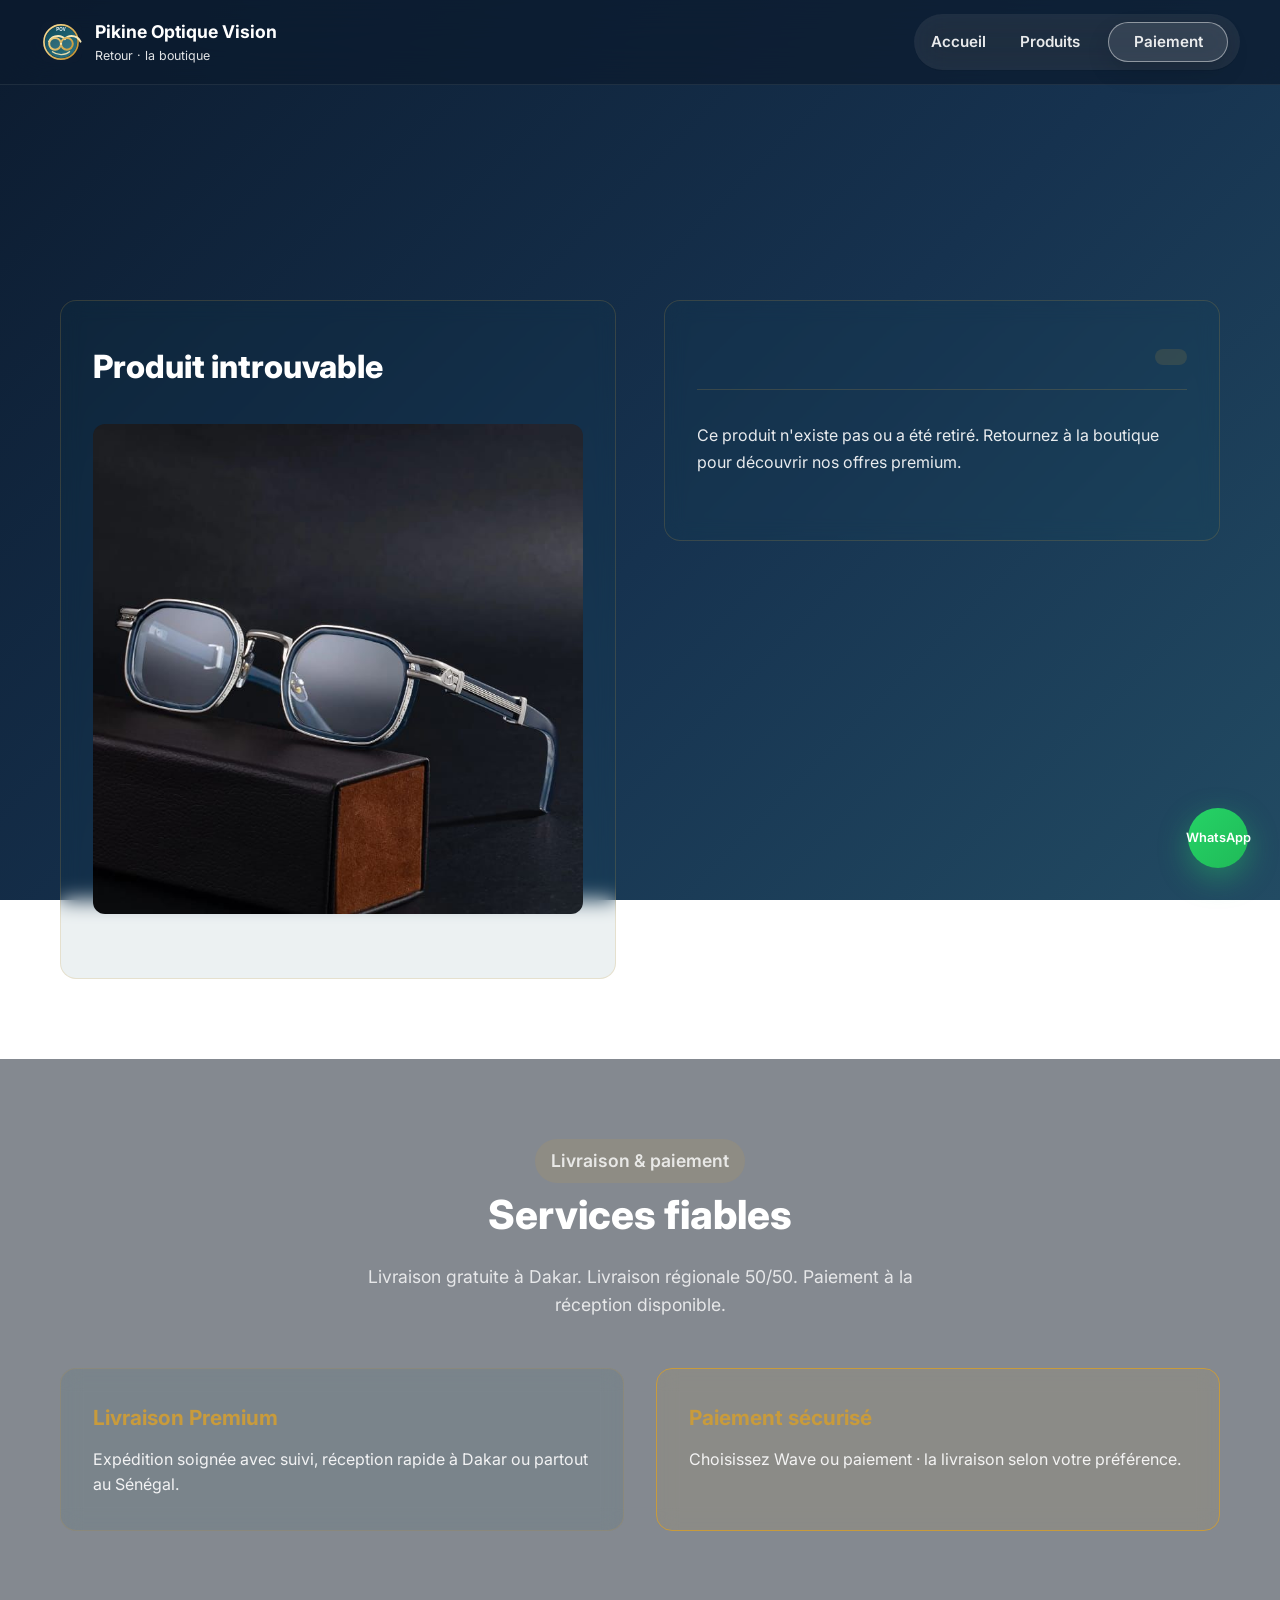
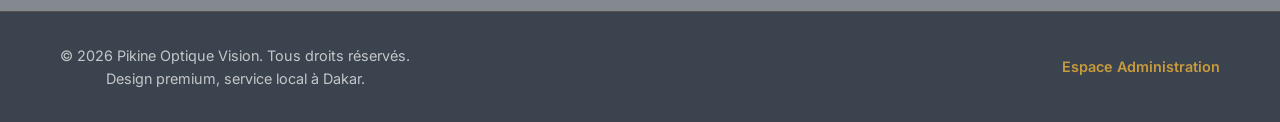
<file: product.html>
<!DOCTYPE html>
<html lang="fr" class="is-loading">
<head>
  <meta charset="UTF-8" />
  <meta name="viewport" content="width=device-width, initial-scale=1.0" />
  <title>Produit | Pikine Optique Vision</title>
  <meta name="description" content="Détail du produit Pikine Optique Vision" />
  <link rel="icon" href="favicon.svg" type="image/svg+xml" />
  <link rel="preconnect" href="https://fonts.googleapis.com" />
  <link rel="preconnect" href="https://fonts.gstatic.com" crossorigin />
  <link href="https://fonts.googleapis.com/css2?family=Inter:wght@400;500;600;700;800&display=swap" rel="stylesheet" />
  <link rel="stylesheet" href="css/main.css?v=4" />
</head>
<body>
  <div class="loader-overlay" aria-hidden="true">
    <div class="loader-frame">
      <span class="loader-dot"></span>
      <p>Chargement du produit...</p>
    </div>
  </div>

  <header class="site-header">
    <div class="container header-inner">
      <a class="brand" href="index.html">
        <img src="assets/logos/logo-pikine-optique.svg" alt="Pikine Optique Vision" />
        <div>
          <span>Pikine Optique Vision</span>
          <small>Retour · la boutique</small>
        </div>
      </a>
      <button class="menu-toggle" type="button" aria-label="Ouvrir le menu">
        <span></span>
        <span></span>
        <span></span>
      </button>
      <nav class="site-nav">
        <a href="index.html">Accueil</a>
        <a href="index.html#produits">Produits</a>
        <a class="btn btn-outline" href="paiement/index.html">Paiement</a>
      </nav>
    </div>
  </header>

  <main class="page-content">
    <section class="section product-detail-page reveal">
      <div class="container product-detail-grid">
        <div class="product-gallery glass">
          <div class="gallery-topbar">
            <span class="eyebrow" id="product-category"></span>
            <h1 id="product-title">Produit</h1>
          </div>
          <div class="gallery-frame">
            <img id="main-product-image" src="assets/products/banner-premium-black.jpeg" alt="Produit Pikine Optique Vision" loading="lazy" decoding="async" />
          </div>
          <div class="gallery-grid" id="product-gallery"></div>
        </div>

        <div class="product-info glass">
          <p class="product-tagline" id="product-tagline"></p>
          <div class="product-meta">
            <div class="price" id="product-price"></div>
            <span class="badge product-badge" id="product-availability"></span>
          </div>
          <p class="product-description" id="product-description"></p>
          <ul class="feature-list" id="product-features"></ul>
          <div class="product-actions">
            <a class="btn btn-primary" id="product-whatsapp" href="https://wa.me/221778379457?text=Bonjour%20je%20viens%20de%20voir%20votre%20page%20et%20je%20souhaite%20avoir%20plus%20d'informations" target="_blank" rel="noreferrer">Commander sur WhatsApp</a>
            <a class="btn btn-secondary" id="product-payment" href="paiement/index.html">Paiement</a>
          </div>
        </div>
      </div>
    </section>

    <section class="section section-dark reveal">
      <div class="container section-heading">
        <p class="section-label">Livraison & paiement</p>
        <h2>Services fiables</h2>
        <p>Livraison gratuite à Dakar. Livraison régionale 50/50. Paiement à la réception disponible.</p>
      </div>
      <div class="container cards-grid">
        <article class="feature-card glass">
          <h3>Livraison Premium</h3>
          <p>Expédition soignée avec suivi, réception rapide à Dakar ou partout au Sénégal.</p>
        </article>
        <article class="feature-card glass gold-card">
          <h3>Paiement sécurisé</h3>
          <p>Choisissez Wave ou paiement · la livraison selon votre préférence.</p>
        </article>
      </div>
    </section>
  </main>

  <a class="whatsapp-fab" href="https://wa.me/221778379457?text=Bonjour%20je%20viens%20de%20voir%20votre%20page%20et%20je%20souhaite%20avoir%20plus%20d'informations" id="whatsapp-fab" aria-label="Contacter sur WhatsApp">
    <span>WhatsApp</span>
  </a>

  <footer class="site-footer">
    <div class="container footer-inner">
      <div>
        <p>© 2026 Pikine Optique Vision. Tous droits réservés.</p>
        <p>Design premium, service local à Dakar.</p>
      </div>
      <a class="footer-link" href="administration/index.html">Espace Administration</a>
    </div>
  </footer>

  <script src="js/config.js?v=4"></script>
  <script src="js/data.js?v=4"></script>
  <script src="js/product.js?v=4"></script>
</body>
</html>
</file>
<file: css/main.css>
/* PIKINE OPTIQUE VISION - PREMIUM URBATECH THEME - COMPLETE V3 */

:root {
    --primary-color: #0f4c5c;
    --secondary-color: #c89b3c;
    --accent-color: #2f7d8c;
    --bg-dark: #0c1b2f;
    --text-light: #ffffff;
    --shadow-md: 0 10px 30px rgba(0, 0, 0, 0.15);
}

* {
    margin: 0;
    padding: 0;
    box-sizing: border-box;
}

html {
    scroll-behavior: smooth;
    scroll-padding-top: 130px;
    touch-action: pan-y;
}

html.is-loading {
    overflow: hidden;
}

html.page-ready {
    overflow: auto;
}

body {
    min-height: 100%;
    font-family: 'Inter', -apple-system, BlinkMacSystemFont, 'Segoe UI', Roboto, sans-serif;
    background: linear-gradient(135deg, #0c1b2f 0%, #16324f 55%, #224b63 100%);
    background-attachment: fixed;
    color: #1e2a3a;
    line-height: 1.6;
    overflow-x: hidden;
    -webkit-overflow-scrolling: touch;
}

.container {
    max-width: 1200px;
    margin: 0 auto;
    padding: 0 20px;
}

/* ===== LOADER ===== */
.loader-overlay {
    position: fixed;
    top: 0;
    left: 0;
    width: 100%;
    height: 100%;
    background: var(--bg-dark);
    display: flex;
    align-items: center;
    justify-content: center;
    z-index: 9999;
    opacity: 1;
    transition: opacity 0.6s ease;
}

html.page-ready .loader-overlay {
    opacity: 0;
    pointer-events: none;
}

.loader-frame {
    text-align: center;
    color: var(--text-light);
}

.loader-dot {
    display: inline-block;
    width: 40px;
    height: 40px;
    border: 4px solid rgba(200, 155, 60, 0.2);
    border-top-color: var(--secondary-color);
    border-radius: 50%;
    animation: spin 1s linear infinite;
    margin-bottom: 1.5rem;
}

.loader-frame p {
    font-size: 0.9rem;
    opacity: 0.8;
    letter-spacing: 0.5px;
}

@keyframes spin {
    to { transform: rotate(360deg); }
}

/* ===== HEADER ===== */
.site-header {
    position: fixed;
    top: 0;
    width: 100%;
    background: rgba(12, 27, 47, 0.72);
    backdrop-filter: blur(22px);
    border-bottom: 1px solid rgba(255, 255, 255, 0.08);
    z-index: 100;
    transition: all 0.3s ease;
    padding: 0.85rem 0;
}

.site-header.scrolled {
    background: rgba(12, 27, 47, 0.82);
    box-shadow: var(--shadow-md);
}

.site-header.scrolled .brand span,
.site-header.scrolled .brand small,
.site-header.scrolled .site-nav a {
    color: #ffffff;
}

.header-inner {
    display: flex;
    justify-content: space-between;
    align-items: center;
    padding: 0;
    max-width: 1200px;
    margin: 0 auto;
    gap: 1rem;
}

.brand {
    display: flex;
    align-items: center;
    gap: 0.8rem;
    text-decoration: none;
    color: var(--text-light);
}

.brand img {
    height: 42px;
}

.brand > div {
    display: flex;
    flex-direction: column;
}

.brand span {
    font-weight: 700;
    font-size: 1.1rem;
    color: #ffffff;
}

.brand small {
    font-size: 0.78rem;
    color: rgba(255, 255, 255, 0.88);
}

.site-nav {
    display: flex;
    list-style: none;
    gap: 1.4rem;
    align-items: center;
    padding: 0.5rem 0.75rem;
    border-radius: 999px;
    background: rgba(255, 255, 255, 0.08);
    backdrop-filter: blur(16px);
}

.menu-toggle {
    display: none;
    background: transparent;
    border: none;
    padding: 0;
    width: 44px;
    height: 44px;
    cursor: pointer;
    position: relative;
    z-index: 101;
}

.menu-toggle span {
    display: block;
    width: 100%;
    height: 3px;
    border-radius: 999px;
    background: rgba(255, 255, 255, 0.95);
    position: absolute;
    left: 0;
    transition: transform 0.3s ease, opacity 0.3s ease;
}

.menu-toggle span:nth-child(1) {
    top: 10px;
}

.menu-toggle span:nth-child(2) {
    top: 19px;
}

.menu-toggle span:nth-child(3) {
    top: 28px;
}

.site-header.menu-open .menu-toggle span:nth-child(1) {
    transform: translateY(9px) rotate(45deg);
}

.site-header.menu-open .menu-toggle span:nth-child(2) {
    opacity: 0;
}

.site-header.menu-open .menu-toggle span:nth-child(3) {
    transform: translateY(-9px) rotate(-45deg);
}

.site-nav a {
    text-decoration: none;
    color: rgba(255, 255, 255, 0.9);
    font-weight: 600;
    font-size: 0.95rem;
    transition: all 0.25s ease;
    position: relative;
    padding: 0.45rem 0.35rem;
    border-radius: 999px;
}

.site-nav a:hover {
    color: white;
    background: rgba(255, 255, 255, 0.14);
}

.site-nav a::after {
    content: '';
    position: absolute;
    bottom: 0;
    left: 50%;
    transform: translateX(-50%);
    width: 0;
    height: 2px;
    background: var(--secondary-color);
    transition: width 0.25s ease;
    border-radius: 2px;
}

.site-nav a:hover::after {
    width: 60%;
}

/* ===== BUTTONS ===== */
.btn {
    display: inline-flex;
    align-items: center;
    justify-content: center;
    padding: 0.75rem 1.5rem;
    border: none;
    border-radius: 50px;
    font-weight: 600;
    cursor: pointer;
    text-decoration: none;
    transition: all 0.3s ease;
}

.btn-primary {
    background: linear-gradient(135deg, var(--primary-color), var(--accent-color));
    color: white;
}

.btn-primary:hover {
    transform: translateY(-3px);
}

.btn-secondary {
    background: rgba(200, 155, 60, 0.1);
    color: white;
    border: 1.5px solid var(--secondary-color);
}

.btn-secondary:hover {
    background: rgba(200, 155, 60, 0.15);
}

.btn-outline {
    background: rgba(255, 255, 255, 0.1);
    color: white;
    border: 1.5px solid rgba(255, 255, 255, 0.45);
    box-shadow: 0 10px 25px rgba(0, 0, 0, 0.12);
    padding: 0.85rem 1.45rem;
}

.btn-outline:hover {
    background: rgba(255, 255, 255, 0.18);
    transform: translateY(-1px);
    border-color: rgba(255, 255, 255, 0.65);
}

.site-nav a.btn-outline {
    min-width: 120px;
    text-align: center;
}

/* ===== PAGE CONTENT ===== */
.page-content {
    position: relative;
    z-index: 1;
    padding-top: 140px;
}

/* ===== SECTION ===== */
.section {
    padding: 80px 0;
    position: relative;
    scroll-margin-top: 120px;
}

.section-full {
    padding: 100px 0;
}

.section-dark {
    background: rgba(10, 21, 34, 0.5);
}

.section-heading {
    text-align: center;
    margin-bottom: 3rem;
}

.section-label {
    display: inline-block;
    background: rgba(200, 155, 60, 0.15);
    color: var(--secondary-color);
    padding: 0.5rem 1rem;
    border-radius: 50px;
    font-size: 0.85rem;
    font-weight: 600;
    margin-bottom: 1rem;
}

.section-heading h2 {
    font-size: 2.5rem;
    font-weight: 800;
    color: white;
    margin-bottom: 1rem;
}

.section-heading p {
    font-size: 1.1rem;
    color: rgba(255, 255, 255, 0.8);
    max-width: 600px;
    margin: 0 auto;
}

/* ===== HERO SECTION ===== */
.hero {
    margin-top: 80px;
    min-height: 100vh;
    padding: 60px 0;
    display: grid;
    grid-template-columns: 1fr 1fr;
    gap: 3rem;
    align-items: center;
}

.hero-copy {
    z-index: 1;
}

.hero-copy > p {
    font-size: 1.15rem;
    color: #ffffff !important;
    max-width: 550px;
    margin-bottom: 2rem;
    font-weight: 500;
    text-shadow: 0 1px 3px rgba(0, 0, 0, 0.3);
}

.eyebrow {
    display: inline-block;
    background: rgba(200, 155, 60, 0.15);
    color: var(--secondary-color);
    padding: 0.5rem 1rem;
    border-radius: 50px;
    font-size: 0.85rem;
    font-weight: 600;
    margin-bottom: 1rem;
}

.hero h1 {
    font-size: clamp(2.5rem, 5vw, 4rem);
    font-weight: 900;
    color: white;
    line-height: 1.1;
    margin-bottom: 1.5rem;
}

.hero h1 span {
    display: inline-block;
    animation: float 3s ease-in-out infinite;
}

@keyframes float {
    0%, 100% { transform: translateY(0); }
    50% { transform: translateY(-10px); }
}

.hero > p {
    font-size: 1.15rem;
    color: #ffffff !important;
    max-width: 550px;
    margin-bottom: 2rem;
    font-weight: 500;
    text-shadow: 0 1px 3px rgba(0, 0, 0, 0.3);
}

.hero-actions {
    display: flex;
    gap: 1rem;
    flex-wrap: wrap;
    margin-bottom: 2.5rem;
}

.hero-highlight {
    display: grid;
    grid-template-columns: 1fr 1fr;
    gap: 2rem;
    padding-top: 2rem;
    border-top: 1px solid rgba(255, 255, 255, 0.1);
}

.hero-highlight > div {
    background: rgba(255, 255, 255, 0.05);
    padding: 1.5rem;
    border-radius: 12px;
    backdrop-filter: blur(10px);
}

.hero-highlight strong {
    display: block;
    color: var(--secondary-color);
    margin-bottom: 0.3rem;
}

.hero-highlight span {
    font-size: 0.85rem;
    color: rgba(255, 255, 255, 0.8);
}

.hero-media {
    position: relative;
    display: flex;
    align-items: center;
    justify-content: center;
}

.hero-media img {
    width: 100%;
    max-width: 500px;
    height: auto;
}

.hero-scroll {
    position: absolute;
    bottom: 20px;
    left: 50%;
    transform: translateX(-50%);
    display: flex;
    flex-direction: column;
    align-items: center;
    gap: 0.5rem;
    animation: bounce-scroll 2s infinite;
}

.hero-scroll span {
    width: 2px;
    height: 20px;
    background: white;
}

.hero-scroll small {
    font-size: 0.75rem;
    color: rgba(255, 255, 255, 0.7);
    text-transform: uppercase;
    letter-spacing: 1px;
}

@keyframes bounce-scroll {
    0%, 100% { transform: translateY(0); }
    50% { transform: translateY(10px); }
}

/* ===== CARDS ===== */
.cards-grid, .product-grid, .promotion-grid, .new-grid {
    display: grid;
    grid-template-columns: repeat(auto-fit, minmax(280px, 1fr));
    gap: 2rem;
}

.feature-card, .product-card, .promo-card {
    background: rgba(255, 255, 255, 0.05);
    border: 1px solid rgba(15, 76, 92, 0.15);
    border-radius: 16px;
    padding: 2rem;
    backdrop-filter: blur(10px);
    transition: all 0.3s ease;
}

.feature-card.glass {
    background: rgba(15, 76, 92, 0.08);
    border-color: rgba(200, 155, 60, 0.2);
}

.feature-card.gold-card {
    background: rgba(200, 155, 60, 0.1);
    border-color: var(--secondary-color);
}

.feature-card:hover, .product-card:hover, .promo-card:hover {
    transform: translateY(-8px);
    border-color: var(--secondary-color);
}

.feature-card h3, .promo-card h3 {
    color: var(--secondary-color);
    font-size: 1.3rem;
    font-weight: 700;
    margin-bottom: 0.8rem;
}

.feature-card p, .promo-card p {
    color: rgba(255, 255, 255, 0.9);
}

.service-metrics {
    padding: 10px 0 70px;
}

.service-metrics-grid {
    display: grid;
    grid-template-columns: repeat(4, minmax(0, 1fr));
    gap: 1rem;
    padding: 1rem;
    border: 1px solid rgba(200, 155, 60, 0.22);
    border-radius: 16px;
    background: rgba(255, 255, 255, 0.06);
    backdrop-filter: blur(14px);
}

.service-metrics-grid div {
    min-height: 92px;
    padding: 1rem;
    border-radius: 12px;
    background: rgba(12, 27, 47, 0.38);
}

.service-metrics-grid strong {
    display: block;
    color: var(--secondary-color);
    font-size: 1.45rem;
    font-weight: 900;
    line-height: 1;
    margin-bottom: 0.5rem;
}

.service-metrics-grid span {
    color: rgba(255, 255, 255, 0.84);
    font-size: 0.92rem;
}

.product-toolbar {
    display: flex;
    align-items: end;
    justify-content: space-between;
    gap: 1.5rem;
    margin-bottom: 2rem;
    padding: 1rem;
    border: 1px solid rgba(200, 155, 60, 0.18);
    border-radius: 16px;
    background: rgba(255, 255, 255, 0.06);
    backdrop-filter: blur(14px);
}

.filter-group {
    display: flex;
    flex-wrap: wrap;
    gap: 1rem;
}

.filter-group label {
    display: grid;
    gap: 0.45rem;
    min-width: 240px;
    color: rgba(255, 255, 255, 0.86);
    font-weight: 700;
    font-size: 0.9rem;
}

.filter-group select,
.filter-group input {
    min-height: 46px;
    border: 1px solid rgba(200, 155, 60, 0.26);
    border-radius: 10px;
    background: rgba(255, 255, 255, 0.09);
    color: #ffffff;
    padding: 0.75rem 0.9rem;
    font: inherit;
}

.filter-group select option {
    color: #1e2a3a;
}

.filter-summary {
    color: var(--secondary-color);
    font-weight: 800;
    white-space: nowrap;
}

.product-card {
    display: flex;
    flex-direction: column;
    height: 100%;
    overflow: hidden;
}

.product-card img {
    width: 100%;
    height: 250px;
    object-fit: cover;
    border-radius: 12px;
    margin-bottom: 1rem;
    transition: transform 0.3s ease;
}

.product-card:hover img {
    transform: scale(1.05);
}

.product-card .meta {
    display: flex;
    justify-content: space-between;
    gap: 1rem;
    margin-bottom: 1rem;
    font-size: 0.9rem;
    color: rgba(255, 255, 255, 0.7);
}

.badge {
    background: rgba(200, 155, 60, 0.15);
    color: var(--secondary-color);
    padding: 0.3rem 0.8rem;
    border-radius: 20px;
    font-size: 0.75rem;
    font-weight: 600;
    text-transform: uppercase;
}

.product-card h3 {
    color: white;
    font-size: 1.1rem;
    font-weight: 700;
    margin-bottom: 0.5rem;
}

.product-card p {
    color: rgba(255, 255, 255, 0.8);
    font-size: 0.9rem;
    margin-bottom: 1rem;
    flex: 1;
}

.product-card .price {
    color: var(--secondary-color);
    font-size: 1.3rem;
    font-weight: 800;
    margin-bottom: 1rem;
}

.product-card .actions {
    display: flex;
    flex-direction: column;
    gap: 0.8rem;
    margin-top: auto;
}

.product-card .actions .btn {
    width: 100%;
}

.empty-state {
    grid-column: 1 / -1;
    text-align: center;
    color: rgba(255, 255, 255, 0.7);
    padding: 3rem;
}

/* ===== GALLERY ===== */
.gallery-grid {
    display: grid;
    grid-template-columns: repeat(auto-fit, minmax(280px, 1fr));
    gap: 2rem;
}

.gallery-item {
    position: relative;
    overflow: hidden;
    border-radius: 16px;
    aspect-ratio: 4 / 5;
    min-height: 320px;
    cursor: pointer;
}

.gallery-item img {
    width: 100%;
    min-height: 100%;
    object-fit: cover;
    transition: transform 0.3s ease;
}

.gallery-item:hover img {
    transform: scale(1.08);
}

.gallery-overlay {
    position: absolute;
    inset: 0;
    background: linear-gradient(180deg, transparent 0%, rgba(15, 76, 92, 0.95) 100%);
    display: flex;
    flex-direction: column;
    justify-content: flex-end;
    padding: 2rem;
    color: white;
    opacity: 0;
    transition: opacity 0.3s ease;
}

.gallery-item:hover .gallery-overlay {
    opacity: 1;
}

.gallery-overlay h3 {
    font-size: 1.3rem;
    font-weight: 700;
    margin-bottom: 0.3rem;
}

.gallery-overlay span {
    font-size: 0.9rem;
    color: var(--secondary-color);
}

/* ===== PRODUCT DETAIL PAGE ===== */
.product-detail-page {
    margin-top: 80px;
}

.product-detail-grid {
    display: grid;
    grid-template-columns: 1fr 1fr;
    gap: 3rem;
    align-items: start;
}

.product-gallery {
    background: rgba(255, 255, 255, 0.05);
    border: 1px solid rgba(15, 76, 92, 0.15);
    border-radius: 16px;
    padding: 2rem;
    backdrop-filter: blur(10px);
}

.product-gallery.glass {
    background: rgba(15, 76, 92, 0.08);
    border-color: rgba(200, 155, 60, 0.2);
}

.gallery-topbar {
    margin-bottom: 2rem;
}

.gallery-topbar h1 {
    font-size: 2rem;
    font-weight: 800;
    color: white;
    margin-top: 0.5rem;
}

.gallery-frame {
    position: relative;
    margin-bottom: 2rem;
    border-radius: 12px;
    overflow: hidden;
    background: rgba(0, 0, 0, 0.2);
}

.gallery-frame img {
    width: 100%;
    height: auto;
    display: block;
}

.product-gallery .gallery-grid {
    display: grid;
    grid-template-columns: repeat(auto-fill, minmax(80px, 1fr));
    gap: 1rem;
}

.product-gallery .gallery-grid button {
    background: rgba(255, 255, 255, 0.1);
    border: 1px solid rgba(200, 155, 60, 0.2);
    border-radius: 8px;
    overflow: hidden;
    cursor: pointer;
    transition: all 0.3s ease;
    aspect-ratio: 1;
    padding: 0;
}

.product-gallery .gallery-grid button:hover,
.product-gallery .gallery-grid button.active {
    border-color: var(--secondary-color);
    background: rgba(200, 155, 60, 0.2);
}

.product-gallery .gallery-grid img {
    width: 100%;
    height: 100%;
    object-fit: cover;
}

.product-info {
    background: rgba(255, 255, 255, 0.05);
    border: 1px solid rgba(15, 76, 92, 0.15);
    border-radius: 16px;
    padding: 2rem;
    backdrop-filter: blur(10px);
}

.product-info.glass {
    background: rgba(15, 76, 92, 0.08);
    border-color: rgba(200, 155, 60, 0.2);
}

.product-tagline {
    color: var(--secondary-color);
    font-size: 1rem;
    font-weight: 600;
    margin-bottom: 1rem;
}

.product-meta {
    display: flex;
    justify-content: space-between;
    align-items: center;
    gap: 1rem;
    margin-bottom: 2rem;
    padding-bottom: 1.5rem;
    border-bottom: 1px solid rgba(200, 155, 60, 0.2);
}

.product-info .price {
    font-size: 2rem;
    font-weight: 900;
    color: var(--secondary-color);
}

.product-badge {
    background: rgba(200, 155, 60, 0.15);
    color: var(--secondary-color);
    padding: 0.5rem 1rem;
    border-radius: 8px;
    font-size: 0.85rem;
    font-weight: 600;
    text-transform: uppercase;
}

.product-description {
    color: rgba(255, 255, 255, 0.9);
    line-height: 1.7;
    margin-bottom: 2rem;
}

.feature-list {
    list-style: none;
    margin-bottom: 2rem;
}

.feature-list li {
    color: rgba(255, 255, 255, 0.8);
    padding: 0.8rem 0;
    padding-left: 2rem;
    position: relative;
}

.feature-list li::before {
    content: '✓';
    position: absolute;
    left: 0;
    color: var(--secondary-color);
    font-weight: 700;
}

.product-actions {
    display: flex;
    flex-direction: column;
    gap: 1rem;
}

.product-actions .btn {
    width: 100%;
}

/* ===== TESTIMONIALS ===== */
.testimonial-grid {
    display: grid;
    grid-template-columns: repeat(auto-fit, minmax(320px, 1fr));
    gap: 2rem;
}

.testimonial-card {
    background: rgba(255, 255, 255, 0.05);
    border: 1px solid rgba(15, 76, 92, 0.15);
    border-radius: 16px;
    padding: 2rem;
    backdrop-filter: blur(10px);
    transition: all 0.3s ease;
}

.testimonial-card:hover {
    transform: translateY(-5px);
}

.testimonial-card h4 {
    color: white;
    font-weight: 600;
    margin-bottom: 0.3rem;
}

.testimonial-card span {
    color: var(--secondary-color);
    font-size: 0.85rem;
    display: block;
    margin-bottom: 1rem;
}

.testimonial-card p {
    color: rgba(255, 255, 255, 0.8);
    font-style: italic;
}

/* ===== CONTACT SECTION ===== */
.section-contact {
    background: rgba(10, 21, 34, 0.5);
}

.contact-grid {
    display: grid;
    grid-template-columns: 1fr 1fr;
    gap: 3rem;
}

.contact-panel {
    background: rgba(255, 255, 255, 0.05);
    border: 1px solid rgba(15, 76, 92, 0.15);
    border-radius: 16px;
    padding: 2.5rem;
    backdrop-filter: blur(10px);
}

.contact-panel.glass {
    background: rgba(15, 76, 92, 0.08);
    border-color: rgba(200, 155, 60, 0.2);
}

.contact-panel h3 {
    font-size: 1.8rem;
    font-weight: 700;
    color: white;
    margin-bottom: 1rem;
}

.contact-panel p {
    color: rgba(255, 255, 255, 0.8);
    margin-bottom: 2rem;
}

.contact-details {
    display: flex;
    flex-direction: column;
    gap: 1.5rem;
    margin-bottom: 2rem;
    padding: 2rem 0;
    border-top: 1px solid rgba(200, 155, 60, 0.2);
    border-bottom: 1px solid rgba(200, 155, 60, 0.2);
}

.contact-details > div {
    display: flex;
    flex-direction: column;
    gap: 0.5rem;
}

.contact-details strong {
    color: var(--secondary-color);
    font-size: 0.9rem;
    text-transform: uppercase;
    letter-spacing: 0.5px;
}

.contact-details a {
    color: rgba(255, 255, 255, 0.9);
    text-decoration: none;
    transition: color 0.3s ease;
}

.contact-details a:hover {
    color: var(--secondary-color);
}

.social-links {
    display: flex;
    flex-wrap: wrap;
    gap: 1rem;
}

.social-links a {
    display: inline-block;
    padding: 0.8rem 1.2rem;
    background: rgba(200, 155, 60, 0.1);
    border: 1px solid rgba(200, 155, 60, 0.3);
    color: var(--secondary-color);
    text-decoration: none;
    border-radius: 8px;
    font-size: 0.9rem;
    transition: all 0.3s ease;
}

.social-links a:hover {
    background: rgba(200, 155, 60, 0.2);
    border-color: var(--secondary-color);
}

/* ===== CONTACT FORM ===== */
.contact-form {
    background: rgba(255, 255, 255, 0.05);
    border: 1px solid rgba(15, 76, 92, 0.15);
    border-radius: 16px;
    padding: 2.5rem;
    backdrop-filter: blur(10px);
}

.contact-form.glass {
    background: rgba(15, 76, 92, 0.08);
    border-color: rgba(200, 155, 60, 0.2);
}

.form-grid {
    display: grid;
    grid-template-columns: 1fr 1fr;
    gap: 1.5rem;
    margin-bottom: 2rem;
}

.form-grid label {
    display: flex;
    flex-direction: column;
    gap: 0.5rem;
    color: rgba(255, 255, 255, 0.9);
    font-weight: 500;
}

.form-grid input,
.form-grid textarea {
    background: rgba(255, 255, 255, 0.08);
    border: 1px solid rgba(200, 155, 60, 0.2);
    border-radius: 8px;
    padding: 0.8rem;
    color: white;
    font-size: 0.9rem;
    font-family: inherit;
    transition: all 0.3s ease;
}

.form-grid input::placeholder,
.form-grid textarea::placeholder {
    color: rgba(255, 255, 255, 0.5);
}

.form-grid input:focus,
.form-grid textarea:focus {
    outline: none;
    border-color: var(--secondary-color);
    background: rgba(255, 255, 255, 0.12);
    box-shadow: 0 0 10px rgba(200, 155, 60, 0.2);
}

.contact-feedback {
    margin-top: 1rem;
    font-size: 0.95rem;
    line-height: 1.5;
}

.form-grid .full-width {
    grid-column: 1 / -1;
}

/* ===== WHATSAPP FAB ===== */
.whatsapp-fab {
    position: fixed;
    right: 2rem;
    bottom: 2rem;
    z-index: 50;
    width: 60px;
    height: 60px;
    border-radius: 50%;
    background: linear-gradient(135deg, #25d366, #20ba58);
    color: white;
    display: flex;
    align-items: center;
    justify-content: center;
    text-decoration: none;
    font-weight: 600;
    font-size: 0.8rem;
    box-shadow: 0 10px 30px rgba(37, 211, 102, 0.4);
    transition: all 0.3s ease;
    animation: bounce-fab 2s infinite;
}

.whatsapp-fab:hover {
    transform: scale(1.15);
}

@keyframes bounce-fab {
    0%, 100% { transform: translateY(0); }
    50% { transform: translateY(-8px); }
}

.lazy-image {
    background: linear-gradient(90deg, rgba(255, 255, 255, 0.06), rgba(255, 255, 255, 0.16), rgba(255, 255, 255, 0.06));
    background-size: 200% 100%;
    animation: lazy-pulse 1.8s ease-in-out infinite;
    border-radius: 24px;
    overflow: hidden;
    transition: filter 0.35s ease, opacity 0.35s ease, background 0.35s ease;
    filter: blur(8px);
    opacity: 0.55;
}

.lazy-image.loaded {
    animation: none;
    background: transparent;
    filter: blur(0);
    opacity: 1;
}

@keyframes lazy-pulse {
    0% { background-position: 0% 50%; }
    50% { background-position: 100% 50%; }
    100% { background-position: 0% 50%; }
}

/* ===== FOOTER ===== */
.site-footer {
    background: rgba(10, 21, 34, 0.8);
    border-top: 1px solid rgba(200, 155, 60, 0.2);
    padding: 2rem 0;
    color: rgba(255, 255, 255, 0.7);
    text-align: center;
    font-size: 0.9rem;
}

.footer-inner {
    display: flex;
    justify-content: space-between;
    align-items: center;
    gap: 2rem;
    flex-wrap: wrap;
}

.footer-link {
    color: var(--secondary-color);
    text-decoration: none;
    font-weight: 600;
    transition: color 0.3s ease;
}

.footer-link:hover {
    color: white;
}

.footer-signature {
    margin: 0.25rem 0 0;
    color: rgba(255, 255, 255, 0.75);
    font-size: 0.85rem;
}

/* ===== REVEAL ANIMATIONS ===== */
.reveal {
    opacity: 0;
    transform: translateY(50px);
    transition: all 0.8s ease;
}

.reveal.visible {
    opacity: 1;
    transform: translateY(0);
}

/* ===== RESPONSIVE ===== */
@media (max-width: 1024px) {
    .hero {
        grid-template-columns: 1fr;
        margin-top: 100px;
    }

    .product-detail-grid {
        grid-template-columns: 1fr;
    }

    .contact-grid {
        grid-template-columns: 1fr;
    }

    .site-nav {
        gap: 1rem;
    }
}

@media (max-width: 768px) {
    .site-header {
        padding: 0.75rem 0;
    }

    .header-inner {
        gap: 0.75rem;
    }

    .menu-toggle {
        display: inline-flex;
        align-items: center;
        justify-content: center;
    }

    .site-nav {
        display: flex;
        flex-direction: column;
        align-items: stretch;
        gap: 0.75rem;
        padding: 0;
        margin-top: 0.75rem;
        max-height: 0;
        overflow: hidden;
        opacity: 0;
        background: rgba(12, 27, 47, 0.95);
        border-radius: 20px;
        transition: max-height 0.35s ease, opacity 0.35s ease;
    }

    .site-header.menu-open .site-nav {
        max-height: 520px;
        opacity: 1;
    }

    .site-nav a {
        white-space: normal;
        font-size: 0.95rem;
        padding: 0.9rem 1rem;
    }

    .hero {
        margin-top: 90px;
        padding: 35px 0;
        min-height: auto;
    }

    .hero h1 {
        font-size: clamp(2rem, 6vw, 2.8rem);
    }

    .hero > p {
        font-size: 1rem;
        max-width: 100%;
    }

    .hero-highlight {
        grid-template-columns: 1fr;
    }

    .hero-media {
        min-height: 320px;
    }

    .hero-media img {
        width: 100%;
        height: auto;
    }

    .service-metrics {
        padding: 0 0 45px;
    }

    .service-metrics-grid {
        grid-template-columns: repeat(2, minmax(0, 1fr));
    }

    .section {
        padding: 55px 0;
    }

    .section-full {
        padding: 70px 0;
    }

    .section-heading h2 {
        font-size: 2rem;
    }

    .product-toolbar {
        flex-direction: column;
        align-items: stretch;
        gap: 1rem;
    }

    .filter-group {
        flex-direction: column;
        width: 100%;
    }

    .filter-group label {
        width: 100%;
    }

    .filter-group select,
    .filter-group input {
        width: 100%;
    }

    .cards-grid,
    .product-grid,
    .new-grid,
    .promotion-grid,
    .gallery-grid,
    .testimonial-grid {
        grid-template-columns: 1fr;
    }

    .contact-grid {
        grid-template-columns: 1fr;
        gap: 1.5rem;
    }

    .whatsapp-fab {
        width: 50px;
        height: 50px;
        font-size: 0.75rem;
    }
}

@media (max-width: 480px) {
    .site-header {
        padding: 0.65rem 0;
    }

    .header-inner {
        flex-direction: column;
        align-items: stretch;
    }

    .menu-toggle {
        display: inline-flex;
    }

    .site-nav {
        flex-direction: column;
        align-items: stretch;
        gap: 0.6rem;
        padding-top: 0.6rem;
        max-height: 0;
        overflow: hidden;
        opacity: 0;
        transition: max-height 0.35s ease, opacity 0.35s ease;
    }

    .site-header.menu-open .site-nav {
        max-height: 520px;
        opacity: 1;
    }

    .site-nav a {
        font-size: 0.88rem;
        padding: 0.9rem 1rem;
    }

    .site-nav::-webkit-scrollbar {
        display: none;
    }

    .brand img {
        height: 30px;
    }

    .hero {
        padding: 30px 0;
        gap: 1.5rem;
        margin-top: 110px;
    }

    .page-content {
        padding-top: 180px;
    }

    .hero h1 {
        font-size: 1.7rem;
    }

    .hero > p {
        font-size: 0.98rem;
    }

    .hero-actions {
        flex-direction: column;
        gap: 0.8rem;
    }

    .hero-actions .btn {
        width: 100%;
    }

    .section-heading h2 {
        font-size: 1.5rem;
    }

    .section {
        padding: 50px 0;
    }

    .form-grid {
        grid-template-columns: 1fr;
    }

    .gallery-grid {
        grid-template-columns: 1fr;
    }

    .gallery-item {
        min-height: 240px;
    }

    .product-card .actions {
        flex-direction: column;
    }

    .product-card img {
        min-height: 220px;
    }

    .whatsapp-fab {
        right: 1rem;
        bottom: 1rem;
        width: 45px;
        height: 45px;
    }

    .footer-inner {
        flex-direction: column;
        align-items: center;
    }

    .service-metrics-grid {
        grid-template-columns: 1fr;
    }
}

/* Scrollbar */
::-webkit-scrollbar {
    width: 10px;
}

::-webkit-scrollbar-track {
    background: rgba(15, 76, 92, 0.1);
}

::-webkit-scrollbar-thumb {
    background: linear-gradient(180deg, var(--secondary-color), var(--accent-color));
    border-radius: 5px;
}
</file>
<file: css/style.css>
@import url("main.css?v=4");

body {
  color: var(--text-light);
}

.admin-header,
.site-header {
  position: sticky;
}

.admin-panel,
.payment-page {
  padding: 150px 0 80px;
}

.admin-panel {
  display: grid;
  gap: 2rem;
}

.admin-dashboard {
  display: grid;
  grid-template-columns: repeat(3, minmax(0, 1fr));
  gap: 1rem;
}

.admin-dashboard article,
.payment-summary {
  padding: 1.4rem;
  border: 1px solid rgba(200, 155, 60, 0.22);
  border-radius: 16px;
  background: rgba(255, 255, 255, 0.07);
  box-shadow: var(--shadow-md);
}

.admin-dashboard span,
.payment-summary span {
  display: block;
  color: rgba(255, 255, 255, 0.72);
  font-size: 0.86rem;
  font-weight: 700;
  text-transform: uppercase;
  letter-spacing: 0.06em;
  margin-bottom: 0.5rem;
}

.admin-dashboard strong,
.payment-summary strong {
  color: var(--secondary-color);
  font-size: 2rem;
  line-height: 1;
}

.payment-summary {
  display: grid;
  gap: 0.2rem;
  max-width: 760px;
  margin: 0 auto 2rem;
}

.payment-summary strong {
  font-size: clamp(1.25rem, 3vw, 2rem);
}

.admin-card,
.admin-auth-card,
.payment-card,
.payment-note {
  background: rgba(15, 76, 92, 0.12);
  border: 1px solid rgba(200, 155, 60, 0.2);
  border-radius: 16px;
  padding: 2rem;
  backdrop-filter: blur(14px);
  box-shadow: var(--shadow-md);
}

.admin-card h2,
.admin-auth-card h2,
.payment-card h3 {
  color: #ffffff;
  margin-bottom: 1rem;
}

.admin-auth-overlay {
  position: fixed;
  inset: 0;
  z-index: 9999;
  display: grid;
  place-items: center;
  padding: 1.5rem;
  background: rgba(12, 27, 47, 0.92);
}

.admin-auth-card {
  width: min(520px, 100%);
}

.admin-auth-card p,
.payment-card p,
.payment-note,
.product-row span,
.order-row span,
label {
  color: rgba(255, 255, 255, 0.82);
}

.form-grid {
  display: grid;
  grid-template-columns: repeat(2, minmax(0, 1fr));
  gap: 1.2rem;
}

label {
  display: grid;
  gap: 0.55rem;
  font-weight: 600;
}

input,
select,
textarea {
  width: 100%;
  border: 1px solid rgba(200, 155, 60, 0.24);
  border-radius: 10px;
  background: rgba(255, 255, 255, 0.08);
  color: #ffffff;
  padding: 0.85rem 1rem;
}

select option {
  color: #1e2a3a;
}

textarea {
  resize: vertical;
}

.form-actions {
  display: flex;
  flex-wrap: wrap;
  gap: 1rem;
  margin-top: 1.4rem;
}

.hidden,
.admin-panel.hidden {
  display: none !important;
}

.admin-error {
  min-height: 1.2rem;
  margin-top: 1rem;
  color: #f8b4b4;
}

.admin-listing {
  overflow: hidden;
}

.product-row,
.order-row {
  display: grid;
  grid-template-columns: 1.4fr 0.8fr 0.8fr 1fr;
  gap: 1rem;
  align-items: center;
  padding: 1rem 0;
  border-bottom: 1px solid rgba(255, 255, 255, 0.1);
}

.order-row {
  grid-template-columns: 1.4fr 0.7fr 1.1fr;
}

.product-row:last-child,
.order-row:last-child {
  border-bottom: 0;
}

.product-meta {
  display: grid;
  gap: 0.3rem;
}

.product-meta strong,
.order-row strong {
  color: #ffffff;
}

.product-row button {
  width: 100%;
  margin-bottom: 0.6rem;
}

.payment-grid {
  display: grid;
  grid-template-columns: repeat(auto-fit, minmax(280px, 1fr));
  gap: 1.5rem;
}

.payment-card ul {
  margin: 1.2rem 0;
  padding-left: 1.2rem;
  color: rgba(255, 255, 255, 0.84);
}

.payment-detail {
  display: grid;
  gap: 0.3rem;
  margin-top: 1.2rem;
  padding: 1rem;
  border-radius: 12px;
  background: rgba(255, 255, 255, 0.08);
}

.payment-detail span {
  color: rgba(255, 255, 255, 0.72);
}

.payment-detail strong {
  color: var(--secondary-color);
  font-size: 1.25rem;
}

.payment-details {
  margin-top: 4rem;
}

.payment-note {
  max-width: 760px;
  margin: 0 auto;
}

@media (max-width: 900px) {
  .admin-panel,
  .payment-page {
    padding-top: 120px;
  }

  .form-grid,
  .product-row,
  .order-row,
  .admin-dashboard {
    grid-template-columns: 1fr;
  }

  .site-header .site-nav {
    max-height: none;
    opacity: 1;
    overflow: visible;
    padding: 0.6rem;
  }
}
</file>
